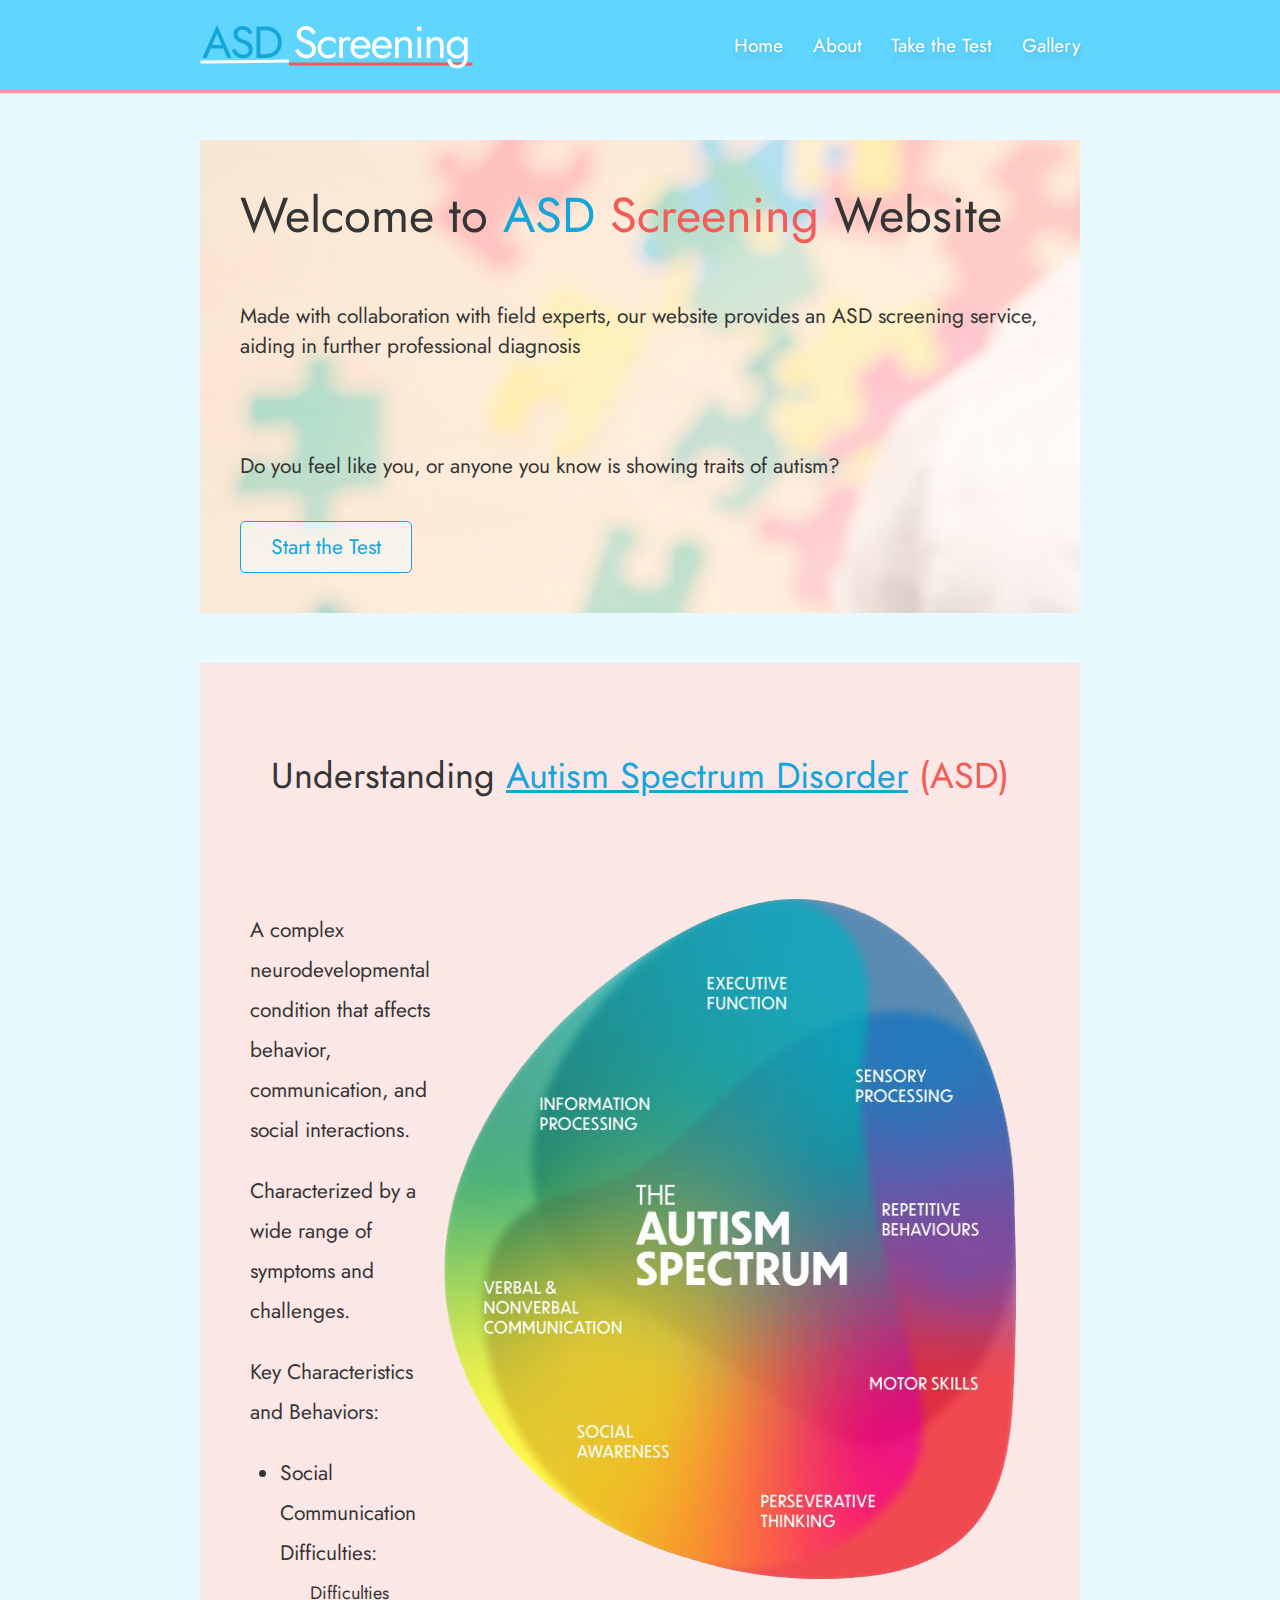
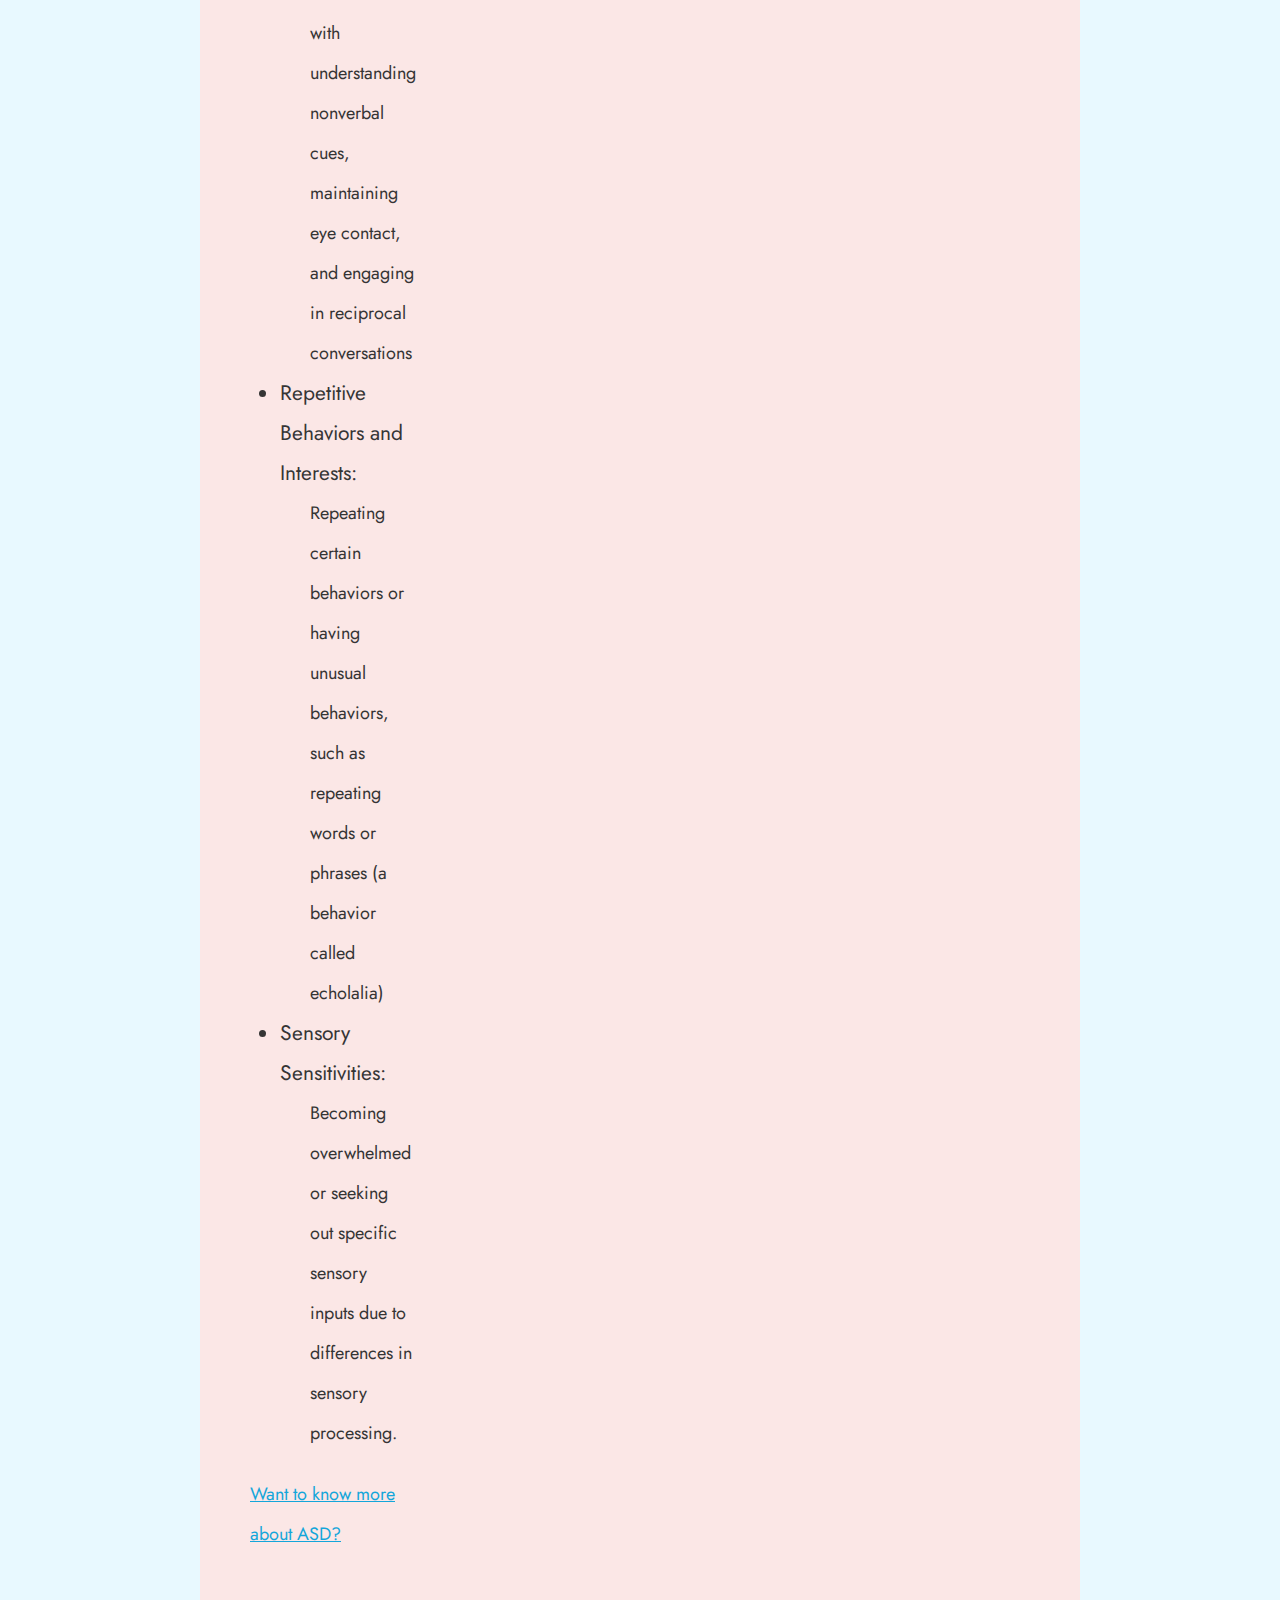
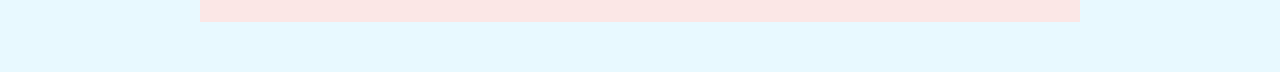
<file: static/html/index.htm>
<!DOCTYPE html>
<html lang="en">
  <head>
    <meta charset="UTF-8" />
    <meta name="viewport" content="width=device-width, initial-scale=1.0" />
    <title>ASD Screening</title>
    <link rel="stylesheet" href="../css/index_style.css" />
  </head>

  <body>
    <nav>
      <div class="logo">
        <section class="section_logo">
          <svg
            id="hover"
            xmlns="http://www.w3.org/2000/svg"
            width="273"
            height="65"
            viewBox="0 0 273 65"
            fill="none"
          >
            <path
              d="M271 55.5H272.5V52.5H271V55.5ZM89 55.5H271V52.5H89V55.5Z"
              fill="white"
            />
            <path
              d="M1.98276 50.5001L0.482859 50.5173L0.517339 53.5171L2.01724 53.4999L1.98276 50.5001ZM2.01724 53.4999L89.0172 52.4999L88.9828 49.5001L1.98276 50.5001L2.01724 53.4999Z"
              fill="#14A6DA"
            />
            <path
              d="M8.76364 38.55L10.1136 34.95H24.0636L25.4136 38.55H8.76364ZM16.9986 23.61L11.6886 36.12L11.3286 36.93L6.64864 48H2.37364L16.9986 14.925L31.6236 48H27.3486L22.7586 37.2L22.3986 36.3L16.9986 23.61ZM34.8257 38.46C35.5457 39.72 36.2957 40.83 37.0757 41.79C37.8857 42.75 38.7857 43.5 39.7757 44.04C40.7657 44.58 41.8907 44.85 43.1507 44.85C44.8307 44.85 46.1807 44.385 47.2007 43.455C48.2207 42.525 48.7307 41.34 48.7307 39.9C48.7307 38.49 48.4007 37.365 47.7407 36.525C47.0807 35.685 46.2107 35.01 45.1307 34.5C44.0807 33.96 42.9557 33.48 41.7557 33.06C40.9757 32.79 40.1057 32.445 39.1457 32.025C38.1857 31.575 37.2707 31.02 36.4007 30.36C35.5307 29.67 34.8107 28.83 34.2407 27.84C33.7007 26.85 33.4307 25.635 33.4307 24.195C33.4307 22.635 33.8207 21.24 34.6007 20.01C35.3807 18.78 36.4607 17.82 37.8407 17.13C39.2207 16.41 40.7957 16.05 42.5657 16.05C44.2757 16.05 45.7607 16.38 47.0207 17.04C48.3107 17.67 49.4057 18.495 50.3057 19.515C51.2057 20.505 51.9107 21.555 52.4207 22.665L49.1357 24.555C48.7457 23.775 48.2507 23.01 47.6507 22.26C47.0507 21.51 46.3157 20.895 45.4457 20.415C44.6057 19.935 43.5707 19.695 42.3407 19.695C40.6307 19.695 39.3857 20.115 38.6057 20.955C37.8257 21.765 37.4357 22.68 37.4357 23.7C37.4357 24.57 37.6607 25.38 38.1107 26.13C38.5607 26.85 39.3107 27.54 40.3607 28.2C41.4407 28.83 42.8957 29.46 44.7257 30.09C45.5657 30.39 46.4507 30.78 47.3807 31.26C48.3107 31.74 49.1657 32.355 49.9457 33.105C50.7557 33.825 51.4157 34.71 51.9257 35.76C52.4357 36.78 52.6907 38.01 52.6907 39.45C52.6907 40.83 52.4207 42.075 51.8807 43.185C51.3707 44.295 50.6507 45.24 49.7207 46.02C48.8207 46.8 47.7857 47.4 46.6157 47.82C45.4757 48.24 44.2757 48.45 43.0157 48.45C41.3057 48.45 39.7157 48.09 38.2457 47.37C36.8057 46.62 35.5307 45.645 34.4207 44.445C33.3407 43.215 32.4557 41.91 31.7657 40.53L34.8257 38.46ZM56.509 16.5H60.334V48H56.509V16.5ZM65.959 48H58.624V44.175H65.959C67.729 44.175 69.349 43.905 70.819 43.365C72.289 42.795 73.549 42 74.599 40.98C75.649 39.93 76.459 38.67 77.029 37.2C77.599 35.73 77.884 34.08 77.884 32.25C77.884 30.42 77.599 28.77 77.029 27.3C76.459 25.83 75.649 24.585 74.599 23.565C73.549 22.515 72.289 21.72 70.819 21.18C69.349 20.61 67.729 20.325 65.959 20.325H58.624V16.5H65.959C69.019 16.5 71.734 17.16 74.104 18.48C76.474 19.8 78.334 21.645 79.684 24.015C81.034 26.355 81.709 29.1 81.709 32.25C81.709 35.4 81.034 38.16 79.684 40.53C78.334 42.87 76.474 44.7 74.104 46.02C71.734 47.34 69.019 48 65.959 48Z"
              fill="white"
            />
            <path
              d="M98.1561 38.46C98.8761 39.72 99.6261 40.83 100.406 41.79C101.216 42.75 102.116 43.5 103.106 44.04C104.096 44.58 105.221 44.85 106.481 44.85C108.161 44.85 109.511 44.385 110.531 43.455C111.551 42.525 112.061 41.34 112.061 39.9C112.061 38.49 111.731 37.365 111.071 36.525C110.411 35.685 109.541 35.01 108.461 34.5C107.411 33.96 106.286 33.48 105.086 33.06C104.306 32.79 103.436 32.445 102.476 32.025C101.516 31.575 100.601 31.02 99.7311 30.36C98.8611 29.67 98.1411 28.83 97.5711 27.84C97.0311 26.85 96.7611 25.635 96.7611 24.195C96.7611 22.635 97.1511 21.24 97.9311 20.01C98.7111 18.78 99.7911 17.82 101.171 17.13C102.551 16.41 104.126 16.05 105.896 16.05C107.606 16.05 109.091 16.38 110.351 17.04C111.641 17.67 112.736 18.495 113.636 19.515C114.536 20.505 115.241 21.555 115.751 22.665L112.466 24.555C112.076 23.775 111.581 23.01 110.981 22.26C110.381 21.51 109.646 20.895 108.776 20.415C107.936 19.935 106.901 19.695 105.671 19.695C103.961 19.695 102.716 20.115 101.936 20.955C101.156 21.765 100.766 22.68 100.766 23.7C100.766 24.57 100.991 25.38 101.441 26.13C101.891 26.85 102.641 27.54 103.691 28.2C104.771 28.83 106.226 29.46 108.056 30.09C108.896 30.39 109.781 30.78 110.711 31.26C111.641 31.74 112.496 32.355 113.276 33.105C114.086 33.825 114.746 34.71 115.256 35.76C115.766 36.78 116.021 38.01 116.021 39.45C116.021 40.83 115.751 42.075 115.211 43.185C114.701 44.295 113.981 45.24 113.051 46.02C112.151 46.8 111.116 47.4 109.946 47.82C108.806 48.24 107.606 48.45 106.346 48.45C104.636 48.45 103.046 48.09 101.576 47.37C100.136 46.62 98.8611 45.645 97.7511 44.445C96.6711 43.215 95.7861 41.91 95.0961 40.53L98.1561 38.46ZM121.234 37.65C121.234 39.09 121.534 40.365 122.134 41.475C122.764 42.585 123.604 43.47 124.654 44.13C125.734 44.76 126.949 45.075 128.299 45.075C129.409 45.075 130.444 44.91 131.404 44.58C132.394 44.22 133.249 43.755 133.969 43.185C134.689 42.585 135.199 41.955 135.499 41.295V45.795C134.779 46.635 133.744 47.295 132.394 47.775C131.074 48.225 129.709 48.45 128.299 48.45C126.289 48.45 124.474 47.985 122.854 47.055C121.234 46.125 119.944 44.85 118.984 43.23C118.054 41.58 117.589 39.72 117.589 37.65C117.589 35.55 118.054 33.69 118.984 32.07C119.944 30.45 121.234 29.175 122.854 28.245C124.474 27.315 126.289 26.85 128.299 26.85C129.709 26.85 131.074 27.09 132.394 27.57C133.744 28.02 134.779 28.665 135.499 29.505V34.005C135.199 33.315 134.689 32.685 133.969 32.115C133.249 31.545 132.394 31.095 131.404 30.765C130.444 30.405 129.409 30.225 128.299 30.225C126.949 30.225 125.734 30.54 124.654 31.17C123.604 31.8 122.764 32.685 122.134 33.825C121.534 34.935 121.234 36.21 121.234 37.65ZM142.904 27.3V48H139.304V27.3H142.904ZM149.159 31.26C148.679 30.9 148.244 30.645 147.854 30.495C147.464 30.315 146.969 30.225 146.369 30.225C145.469 30.225 144.764 30.45 144.254 30.9C143.744 31.35 143.384 31.965 143.174 32.745C142.994 33.525 142.904 34.41 142.904 35.4H141.284C141.284 33.75 141.569 32.295 142.139 31.035C142.739 29.745 143.504 28.725 144.434 27.975C145.364 27.225 146.309 26.85 147.269 26.85C148.019 26.85 148.709 26.955 149.339 27.165C149.999 27.345 150.599 27.72 151.139 28.29L149.159 31.26ZM160.279 48.45C158.359 48.45 156.649 48 155.149 47.1C153.679 46.17 152.524 44.895 151.684 43.275C150.874 41.655 150.469 39.78 150.469 37.65C150.469 35.49 150.889 33.6 151.729 31.98C152.599 30.36 153.799 29.1 155.329 28.2C156.889 27.3 158.689 26.85 160.729 26.85C162.769 26.85 164.509 27.285 165.949 28.155C167.419 28.995 168.544 30.21 169.324 31.8C170.104 33.39 170.494 35.28 170.494 37.47C170.494 37.68 170.479 37.905 170.449 38.145C170.449 38.355 170.449 38.49 170.449 38.55H152.764V35.49H167.614L166.174 37.56C166.264 37.41 166.354 37.185 166.444 36.885C166.534 36.555 166.579 36.285 166.579 36.075C166.579 34.845 166.324 33.78 165.814 32.88C165.334 31.98 164.659 31.275 163.789 30.765C162.919 30.255 161.899 30 160.729 30C159.349 30 158.164 30.3 157.174 30.9C156.214 31.47 155.464 32.31 154.924 33.42C154.414 34.5 154.144 35.835 154.114 37.425C154.114 39.045 154.369 40.425 154.879 41.565C155.389 42.705 156.139 43.575 157.129 44.175C158.119 44.775 159.319 45.075 160.729 45.075C162.139 45.075 163.384 44.775 164.464 44.175C165.544 43.545 166.459 42.6 167.209 41.34L170.134 43.185C169.054 44.925 167.689 46.245 166.039 47.145C164.419 48.015 162.499 48.45 160.279 48.45ZM181.639 48.45C179.719 48.45 178.009 48 176.509 47.1C175.039 46.17 173.884 44.895 173.044 43.275C172.234 41.655 171.829 39.78 171.829 37.65C171.829 35.49 172.249 33.6 173.089 31.98C173.959 30.36 175.159 29.1 176.689 28.2C178.249 27.3 180.049 26.85 182.089 26.85C184.129 26.85 185.869 27.285 187.309 28.155C188.779 28.995 189.904 30.21 190.684 31.8C191.464 33.39 191.854 35.28 191.854 37.47C191.854 37.68 191.839 37.905 191.809 38.145C191.809 38.355 191.809 38.49 191.809 38.55H174.124V35.49H188.974L187.534 37.56C187.624 37.41 187.714 37.185 187.804 36.885C187.894 36.555 187.939 36.285 187.939 36.075C187.939 34.845 187.684 33.78 187.174 32.88C186.694 31.98 186.019 31.275 185.149 30.765C184.279 30.255 183.259 30 182.089 30C180.709 30 179.524 30.3 178.534 30.9C177.574 31.47 176.824 32.31 176.284 33.42C175.774 34.5 175.504 35.835 175.474 37.425C175.474 39.045 175.729 40.425 176.239 41.565C176.749 42.705 177.499 43.575 178.489 44.175C179.479 44.775 180.679 45.075 182.089 45.075C183.499 45.075 184.744 44.775 185.824 44.175C186.904 43.545 187.819 42.6 188.569 41.34L191.494 43.185C190.414 44.925 189.049 46.245 187.399 47.145C185.779 48.015 183.859 48.45 181.639 48.45ZM208.263 35.4C208.263 33.69 207.888 32.4 207.138 31.53C206.388 30.66 205.293 30.225 203.853 30.225C202.803 30.225 201.873 30.45 201.063 30.9C200.283 31.32 199.668 31.92 199.218 32.7C198.798 33.48 198.588 34.38 198.588 35.4V48H194.988V27.3H198.588V30.54C199.278 29.28 200.133 28.35 201.153 27.75C202.203 27.15 203.403 26.85 204.753 26.85C206.943 26.85 208.668 27.585 209.928 29.055C211.218 30.495 211.863 32.46 211.863 34.95V48H208.263V35.4ZM216.83 18.75C216.83 18.06 217.07 17.475 217.55 16.995C218.06 16.515 218.645 16.275 219.305 16.275C219.995 16.275 220.58 16.515 221.06 16.995C221.54 17.475 221.78 18.06 221.78 18.75C221.78 19.41 221.54 19.995 221.06 20.505C220.58 20.985 219.995 21.225 219.305 21.225C218.645 21.225 218.06 20.985 217.55 20.505C217.07 19.995 216.83 19.41 216.83 18.75ZM217.505 27.3H221.105V48H217.505V27.3ZM239.995 35.4C239.995 33.69 239.62 32.4 238.87 31.53C238.12 30.66 237.025 30.225 235.585 30.225C234.535 30.225 233.605 30.45 232.795 30.9C232.015 31.32 231.4 31.92 230.95 32.7C230.53 33.48 230.32 34.38 230.32 35.4V48H226.72V27.3H230.32V30.54C231.01 29.28 231.865 28.35 232.885 27.75C233.935 27.15 235.135 26.85 236.485 26.85C238.675 26.85 240.4 27.585 241.66 29.055C242.95 30.495 243.595 32.46 243.595 34.95V48H239.995V35.4ZM247.167 49.35H250.812C250.812 50.34 251.082 51.255 251.622 52.095C252.162 52.965 252.927 53.655 253.917 54.165C254.907 54.705 256.077 54.975 257.427 54.975C258.477 54.975 259.512 54.72 260.532 54.21C261.552 53.7 262.392 52.89 263.052 51.78C263.742 50.7 264.087 49.29 264.087 47.55V27.3H267.687V47.55C267.687 49.92 267.192 51.9 266.202 53.49C265.212 55.11 263.937 56.325 262.377 57.135C260.817 57.945 259.167 58.35 257.427 58.35C255.417 58.35 253.632 57.975 252.072 57.225C250.542 56.475 249.342 55.41 248.472 54.03C247.602 52.68 247.167 51.12 247.167 49.35ZM246.762 37.65C246.762 35.4 247.227 33.48 248.157 31.89C249.087 30.27 250.332 29.025 251.892 28.155C253.452 27.285 255.162 26.85 257.022 26.85C258.762 26.85 260.277 27.285 261.567 28.155C262.857 29.025 263.862 30.27 264.582 31.89C265.332 33.48 265.707 35.4 265.707 37.65C265.707 39.87 265.332 41.79 264.582 43.41C263.862 45.03 262.857 46.275 261.567 47.145C260.277 48.015 258.762 48.45 257.022 48.45C255.162 48.45 253.452 48.015 251.892 47.145C250.332 46.275 249.087 45.03 248.157 43.41C247.227 41.79 246.762 39.87 246.762 37.65ZM250.407 37.65C250.407 39.24 250.722 40.59 251.352 41.7C252.012 42.81 252.882 43.65 253.962 44.22C255.042 44.79 256.212 45.075 257.472 45.075C258.522 45.075 259.557 44.79 260.577 44.22C261.597 43.65 262.437 42.81 263.097 41.7C263.757 40.59 264.087 39.24 264.087 37.65C264.087 36.45 263.892 35.4 263.502 34.5C263.112 33.57 262.587 32.79 261.927 32.16C261.297 31.53 260.592 31.05 259.812 30.72C259.032 30.39 258.252 30.225 257.472 30.225C256.212 30.225 255.042 30.51 253.962 31.08C252.882 31.65 252.012 32.49 251.352 33.6C250.722 34.71 250.407 36.06 250.407 37.65Z"
              fill="#F35A56"
            />
          </svg>
          <svg
            id="idle"
            width="273"
            height="65"
            viewBox="0 0 273 65"
            fill="none"
            xmlns="http://www.w3.org/2000/svg"
          >
            <path
              d="M271 55.5H272.5V52.5H271V55.5ZM89 55.5H271V52.5H89V55.5Z"
              fill="#F35A56"
            />
            <path
              d="M1.98276 50.5001L0.482859 50.5173L0.517339 53.5171L2.01724 53.4999L1.98276 50.5001ZM2.01724 53.4999L89.0172 52.4999L88.9828 49.5001L1.98276 50.5001L2.01724 53.4999Z"
              fill="white"
            />
            <path
              d="M8.76364 38.55L10.1136 34.95H24.0636L25.4136 38.55H8.76364ZM16.9986 23.61L11.6886 36.12L11.3286 36.93L6.64864 48H2.37364L16.9986 14.925L31.6236 48H27.3486L22.7586 37.2L22.3986 36.3L16.9986 23.61ZM34.8257 38.46C35.5457 39.72 36.2957 40.83 37.0757 41.79C37.8857 42.75 38.7857 43.5 39.7757 44.04C40.7657 44.58 41.8907 44.85 43.1507 44.85C44.8307 44.85 46.1807 44.385 47.2007 43.455C48.2207 42.525 48.7307 41.34 48.7307 39.9C48.7307 38.49 48.4007 37.365 47.7407 36.525C47.0807 35.685 46.2107 35.01 45.1307 34.5C44.0807 33.96 42.9557 33.48 41.7557 33.06C40.9757 32.79 40.1057 32.445 39.1457 32.025C38.1857 31.575 37.2707 31.02 36.4007 30.36C35.5307 29.67 34.8107 28.83 34.2407 27.84C33.7007 26.85 33.4307 25.635 33.4307 24.195C33.4307 22.635 33.8207 21.24 34.6007 20.01C35.3807 18.78 36.4607 17.82 37.8407 17.13C39.2207 16.41 40.7957 16.05 42.5657 16.05C44.2757 16.05 45.7607 16.38 47.0207 17.04C48.3107 17.67 49.4057 18.495 50.3057 19.515C51.2057 20.505 51.9107 21.555 52.4207 22.665L49.1357 24.555C48.7457 23.775 48.2507 23.01 47.6507 22.26C47.0507 21.51 46.3157 20.895 45.4457 20.415C44.6057 19.935 43.5707 19.695 42.3407 19.695C40.6307 19.695 39.3857 20.115 38.6057 20.955C37.8257 21.765 37.4357 22.68 37.4357 23.7C37.4357 24.57 37.6607 25.38 38.1107 26.13C38.5607 26.85 39.3107 27.54 40.3607 28.2C41.4407 28.83 42.8957 29.46 44.7257 30.09C45.5657 30.39 46.4507 30.78 47.3807 31.26C48.3107 31.74 49.1657 32.355 49.9457 33.105C50.7557 33.825 51.4157 34.71 51.9257 35.76C52.4357 36.78 52.6907 38.01 52.6907 39.45C52.6907 40.83 52.4207 42.075 51.8807 43.185C51.3707 44.295 50.6507 45.24 49.7207 46.02C48.8207 46.8 47.7857 47.4 46.6157 47.82C45.4757 48.24 44.2757 48.45 43.0157 48.45C41.3057 48.45 39.7157 48.09 38.2457 47.37C36.8057 46.62 35.5307 45.645 34.4207 44.445C33.3407 43.215 32.4557 41.91 31.7657 40.53L34.8257 38.46ZM56.509 16.5H60.334V48H56.509V16.5ZM65.959 48H58.624V44.175H65.959C67.729 44.175 69.349 43.905 70.819 43.365C72.289 42.795 73.549 42 74.599 40.98C75.649 39.93 76.459 38.67 77.029 37.2C77.599 35.73 77.884 34.08 77.884 32.25C77.884 30.42 77.599 28.77 77.029 27.3C76.459 25.83 75.649 24.585 74.599 23.565C73.549 22.515 72.289 21.72 70.819 21.18C69.349 20.61 67.729 20.325 65.959 20.325H58.624V16.5H65.959C69.019 16.5 71.734 17.16 74.104 18.48C76.474 19.8 78.334 21.645 79.684 24.015C81.034 26.355 81.709 29.1 81.709 32.25C81.709 35.4 81.034 38.16 79.684 40.53C78.334 42.87 76.474 44.7 74.104 46.02C71.734 47.34 69.019 48 65.959 48Z"
              fill="#14A6DA"
            />
            <path
              d="M98.1561 38.46C98.8761 39.72 99.6261 40.83 100.406 41.79C101.216 42.75 102.116 43.5 103.106 44.04C104.096 44.58 105.221 44.85 106.481 44.85C108.161 44.85 109.511 44.385 110.531 43.455C111.551 42.525 112.061 41.34 112.061 39.9C112.061 38.49 111.731 37.365 111.071 36.525C110.411 35.685 109.541 35.01 108.461 34.5C107.411 33.96 106.286 33.48 105.086 33.06C104.306 32.79 103.436 32.445 102.476 32.025C101.516 31.575 100.601 31.02 99.7311 30.36C98.8611 29.67 98.1411 28.83 97.5711 27.84C97.0311 26.85 96.7611 25.635 96.7611 24.195C96.7611 22.635 97.1511 21.24 97.9311 20.01C98.7111 18.78 99.7911 17.82 101.171 17.13C102.551 16.41 104.126 16.05 105.896 16.05C107.606 16.05 109.091 16.38 110.351 17.04C111.641 17.67 112.736 18.495 113.636 19.515C114.536 20.505 115.241 21.555 115.751 22.665L112.466 24.555C112.076 23.775 111.581 23.01 110.981 22.26C110.381 21.51 109.646 20.895 108.776 20.415C107.936 19.935 106.901 19.695 105.671 19.695C103.961 19.695 102.716 20.115 101.936 20.955C101.156 21.765 100.766 22.68 100.766 23.7C100.766 24.57 100.991 25.38 101.441 26.13C101.891 26.85 102.641 27.54 103.691 28.2C104.771 28.83 106.226 29.46 108.056 30.09C108.896 30.39 109.781 30.78 110.711 31.26C111.641 31.74 112.496 32.355 113.276 33.105C114.086 33.825 114.746 34.71 115.256 35.76C115.766 36.78 116.021 38.01 116.021 39.45C116.021 40.83 115.751 42.075 115.211 43.185C114.701 44.295 113.981 45.24 113.051 46.02C112.151 46.8 111.116 47.4 109.946 47.82C108.806 48.24 107.606 48.45 106.346 48.45C104.636 48.45 103.046 48.09 101.576 47.37C100.136 46.62 98.8611 45.645 97.7511 44.445C96.6711 43.215 95.7861 41.91 95.0961 40.53L98.1561 38.46ZM121.234 37.65C121.234 39.09 121.534 40.365 122.134 41.475C122.764 42.585 123.604 43.47 124.654 44.13C125.734 44.76 126.949 45.075 128.299 45.075C129.409 45.075 130.444 44.91 131.404 44.58C132.394 44.22 133.249 43.755 133.969 43.185C134.689 42.585 135.199 41.955 135.499 41.295V45.795C134.779 46.635 133.744 47.295 132.394 47.775C131.074 48.225 129.709 48.45 128.299 48.45C126.289 48.45 124.474 47.985 122.854 47.055C121.234 46.125 119.944 44.85 118.984 43.23C118.054 41.58 117.589 39.72 117.589 37.65C117.589 35.55 118.054 33.69 118.984 32.07C119.944 30.45 121.234 29.175 122.854 28.245C124.474 27.315 126.289 26.85 128.299 26.85C129.709 26.85 131.074 27.09 132.394 27.57C133.744 28.02 134.779 28.665 135.499 29.505V34.005C135.199 33.315 134.689 32.685 133.969 32.115C133.249 31.545 132.394 31.095 131.404 30.765C130.444 30.405 129.409 30.225 128.299 30.225C126.949 30.225 125.734 30.54 124.654 31.17C123.604 31.8 122.764 32.685 122.134 33.825C121.534 34.935 121.234 36.21 121.234 37.65ZM142.904 27.3V48H139.304V27.3H142.904ZM149.159 31.26C148.679 30.9 148.244 30.645 147.854 30.495C147.464 30.315 146.969 30.225 146.369 30.225C145.469 30.225 144.764 30.45 144.254 30.9C143.744 31.35 143.384 31.965 143.174 32.745C142.994 33.525 142.904 34.41 142.904 35.4H141.284C141.284 33.75 141.569 32.295 142.139 31.035C142.739 29.745 143.504 28.725 144.434 27.975C145.364 27.225 146.309 26.85 147.269 26.85C148.019 26.85 148.709 26.955 149.339 27.165C149.999 27.345 150.599 27.72 151.139 28.29L149.159 31.26ZM160.279 48.45C158.359 48.45 156.649 48 155.149 47.1C153.679 46.17 152.524 44.895 151.684 43.275C150.874 41.655 150.469 39.78 150.469 37.65C150.469 35.49 150.889 33.6 151.729 31.98C152.599 30.36 153.799 29.1 155.329 28.2C156.889 27.3 158.689 26.85 160.729 26.85C162.769 26.85 164.509 27.285 165.949 28.155C167.419 28.995 168.544 30.21 169.324 31.8C170.104 33.39 170.494 35.28 170.494 37.47C170.494 37.68 170.479 37.905 170.449 38.145C170.449 38.355 170.449 38.49 170.449 38.55H152.764V35.49H167.614L166.174 37.56C166.264 37.41 166.354 37.185 166.444 36.885C166.534 36.555 166.579 36.285 166.579 36.075C166.579 34.845 166.324 33.78 165.814 32.88C165.334 31.98 164.659 31.275 163.789 30.765C162.919 30.255 161.899 30 160.729 30C159.349 30 158.164 30.3 157.174 30.9C156.214 31.47 155.464 32.31 154.924 33.42C154.414 34.5 154.144 35.835 154.114 37.425C154.114 39.045 154.369 40.425 154.879 41.565C155.389 42.705 156.139 43.575 157.129 44.175C158.119 44.775 159.319 45.075 160.729 45.075C162.139 45.075 163.384 44.775 164.464 44.175C165.544 43.545 166.459 42.6 167.209 41.34L170.134 43.185C169.054 44.925 167.689 46.245 166.039 47.145C164.419 48.015 162.499 48.45 160.279 48.45ZM181.639 48.45C179.719 48.45 178.009 48 176.509 47.1C175.039 46.17 173.884 44.895 173.044 43.275C172.234 41.655 171.829 39.78 171.829 37.65C171.829 35.49 172.249 33.6 173.089 31.98C173.959 30.36 175.159 29.1 176.689 28.2C178.249 27.3 180.049 26.85 182.089 26.85C184.129 26.85 185.869 27.285 187.309 28.155C188.779 28.995 189.904 30.21 190.684 31.8C191.464 33.39 191.854 35.28 191.854 37.47C191.854 37.68 191.839 37.905 191.809 38.145C191.809 38.355 191.809 38.49 191.809 38.55H174.124V35.49H188.974L187.534 37.56C187.624 37.41 187.714 37.185 187.804 36.885C187.894 36.555 187.939 36.285 187.939 36.075C187.939 34.845 187.684 33.78 187.174 32.88C186.694 31.98 186.019 31.275 185.149 30.765C184.279 30.255 183.259 30 182.089 30C180.709 30 179.524 30.3 178.534 30.9C177.574 31.47 176.824 32.31 176.284 33.42C175.774 34.5 175.504 35.835 175.474 37.425C175.474 39.045 175.729 40.425 176.239 41.565C176.749 42.705 177.499 43.575 178.489 44.175C179.479 44.775 180.679 45.075 182.089 45.075C183.499 45.075 184.744 44.775 185.824 44.175C186.904 43.545 187.819 42.6 188.569 41.34L191.494 43.185C190.414 44.925 189.049 46.245 187.399 47.145C185.779 48.015 183.859 48.45 181.639 48.45ZM208.263 35.4C208.263 33.69 207.888 32.4 207.138 31.53C206.388 30.66 205.293 30.225 203.853 30.225C202.803 30.225 201.873 30.45 201.063 30.9C200.283 31.32 199.668 31.92 199.218 32.7C198.798 33.48 198.588 34.38 198.588 35.4V48H194.988V27.3H198.588V30.54C199.278 29.28 200.133 28.35 201.153 27.75C202.203 27.15 203.403 26.85 204.753 26.85C206.943 26.85 208.668 27.585 209.928 29.055C211.218 30.495 211.863 32.46 211.863 34.95V48H208.263V35.4ZM216.83 18.75C216.83 18.06 217.07 17.475 217.55 16.995C218.06 16.515 218.645 16.275 219.305 16.275C219.995 16.275 220.58 16.515 221.06 16.995C221.54 17.475 221.78 18.06 221.78 18.75C221.78 19.41 221.54 19.995 221.06 20.505C220.58 20.985 219.995 21.225 219.305 21.225C218.645 21.225 218.06 20.985 217.55 20.505C217.07 19.995 216.83 19.41 216.83 18.75ZM217.505 27.3H221.105V48H217.505V27.3ZM239.995 35.4C239.995 33.69 239.62 32.4 238.87 31.53C238.12 30.66 237.025 30.225 235.585 30.225C234.535 30.225 233.605 30.45 232.795 30.9C232.015 31.32 231.4 31.92 230.95 32.7C230.53 33.48 230.32 34.38 230.32 35.4V48H226.72V27.3H230.32V30.54C231.01 29.28 231.865 28.35 232.885 27.75C233.935 27.15 235.135 26.85 236.485 26.85C238.675 26.85 240.4 27.585 241.66 29.055C242.95 30.495 243.595 32.46 243.595 34.95V48H239.995V35.4ZM247.167 49.35H250.812C250.812 50.34 251.082 51.255 251.622 52.095C252.162 52.965 252.927 53.655 253.917 54.165C254.907 54.705 256.077 54.975 257.427 54.975C258.477 54.975 259.512 54.72 260.532 54.21C261.552 53.7 262.392 52.89 263.052 51.78C263.742 50.7 264.087 49.29 264.087 47.55V27.3H267.687V47.55C267.687 49.92 267.192 51.9 266.202 53.49C265.212 55.11 263.937 56.325 262.377 57.135C260.817 57.945 259.167 58.35 257.427 58.35C255.417 58.35 253.632 57.975 252.072 57.225C250.542 56.475 249.342 55.41 248.472 54.03C247.602 52.68 247.167 51.12 247.167 49.35ZM246.762 37.65C246.762 35.4 247.227 33.48 248.157 31.89C249.087 30.27 250.332 29.025 251.892 28.155C253.452 27.285 255.162 26.85 257.022 26.85C258.762 26.85 260.277 27.285 261.567 28.155C262.857 29.025 263.862 30.27 264.582 31.89C265.332 33.48 265.707 35.4 265.707 37.65C265.707 39.87 265.332 41.79 264.582 43.41C263.862 45.03 262.857 46.275 261.567 47.145C260.277 48.015 258.762 48.45 257.022 48.45C255.162 48.45 253.452 48.015 251.892 47.145C250.332 46.275 249.087 45.03 248.157 43.41C247.227 41.79 246.762 39.87 246.762 37.65ZM250.407 37.65C250.407 39.24 250.722 40.59 251.352 41.7C252.012 42.81 252.882 43.65 253.962 44.22C255.042 44.79 256.212 45.075 257.472 45.075C258.522 45.075 259.557 44.79 260.577 44.22C261.597 43.65 262.437 42.81 263.097 41.7C263.757 40.59 264.087 39.24 264.087 37.65C264.087 36.45 263.892 35.4 263.502 34.5C263.112 33.57 262.587 32.79 261.927 32.16C261.297 31.53 260.592 31.05 259.812 30.72C259.032 30.39 258.252 30.225 257.472 30.225C256.212 30.225 255.042 30.51 253.962 31.08C252.882 31.65 252.012 32.49 251.352 33.6C250.722 34.71 250.407 36.06 250.407 37.65Z"
              fill="white"
            />
          </svg>
        </section>
      </div>
      <div class="navItems">
        <a href="home.htm" class="navItem">Home</a>
        <a href="about.htm" class="navItem">About</a>
        <a href="qchat.htm" class="navItem">Take the Test</a>
        <a href="#gallery" class="navItem">Gallery</a>
      </div>
    </nav>
    <div class="content">
      <div class="welcome-wrap">
        <div class="welcome">
          Welcome to <span class="what1">ASD</span>
          <span class="what2">Screening</span> Website
          <p class="welcomep">
            <br />Made with collaboration with field experts, our website
            provides an ASD screening service,<br />
            aiding in further professional diagnosis <br /><br /><br /><br />
            Do you feel like you, or anyone you know is showing traits of
            autism?
          </p>
          <a href="qchat.htm"><button class="btn">Start the Test</button></a>
        </div>
      </div>
    </div>

    <div class="content overview">
      <p class="topic">
        Understanding <span class="what1">Autism Spectrum Disorder</span
        ><span class="what2"> (ASD)</span>
      </p>
      <br />
      <div class="ov">
        <section>
          <p>
            A complex neurodevelopmental condition that affects behavior,
            communication, and social interactions.
          </p>
          <p>Characterized by a wide range of symptoms and challenges.</p>
          <p>
            Key Characteristics and Behaviors:
            <li>
              Social Communication Difficulties: <br />
              <section>
                Difficulties with understanding nonverbal cues, maintaining eye
                contact, and engaging in reciprocal conversations
              </section>
            </li>
            <li>
              Repetitive Behaviors and Interests: <br />
              <section>
                Repeating certain behaviors or having unusual behaviors, such as
                repeating words or phrases (a behavior called echolalia)
              </section>
            </li>
            <li>
              Sensory Sensitivities: <br />
              <section>
                Becoming overwhelmed or seeking out specific sensory inputs due
                to differences in sensory processing.
              </section>
            </li>
          </p>
          <a
            href="https://www.nimh.nih.gov/health/topics/autism-spectrum-disorders-asd"
          >
            <p>Want to know more about ASD?</p></a
          >
        </section>
        <img src="../../Assets/asd.png" width="600px" height="700px" alt="" />
      </div>
    </div>
  </body>
</html>
</file>
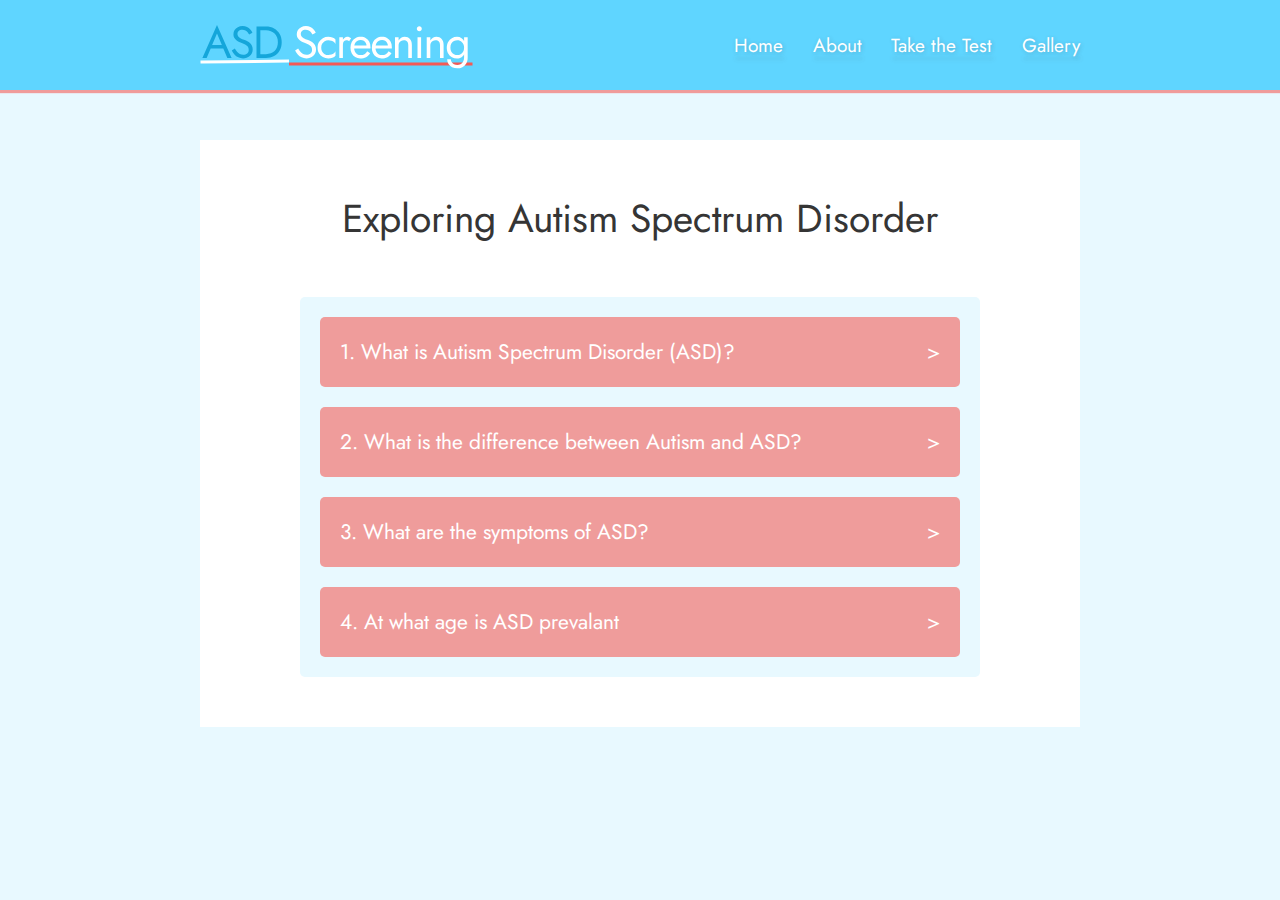
<file: static/html/about.htm>
<!DOCTYPE html>
<html lang="en">
  <head>
    <meta charset="UTF-8" />
    <meta name="viewport" content="width=device-width, initial-scale=1.0" />
    <title>About</title>
    <link rel="stylesheet" href="../css/about_style.css" />
  </head>
  <body>
    <nav>
      <div class="logo">
        <a class="section_logo" href="index.htm">
          <svg
            id="hover"
            xmlns="http://www.w3.org/2000/svg"
            width="273"
            height="65"
            viewBox="0 0 273 65"
            fill="none"
          >
            <path
              d="M271 55.5H272.5V52.5H271V55.5ZM89 55.5H271V52.5H89V55.5Z"
              fill="white"
            />
            <path
              d="M1.98276 50.5001L0.482859 50.5173L0.517339 53.5171L2.01724 53.4999L1.98276 50.5001ZM2.01724 53.4999L89.0172 52.4999L88.9828 49.5001L1.98276 50.5001L2.01724 53.4999Z"
              fill="#14A6DA"
            />
            <path
              d="M8.76364 38.55L10.1136 34.95H24.0636L25.4136 38.55H8.76364ZM16.9986 23.61L11.6886 36.12L11.3286 36.93L6.64864 48H2.37364L16.9986 14.925L31.6236 48H27.3486L22.7586 37.2L22.3986 36.3L16.9986 23.61ZM34.8257 38.46C35.5457 39.72 36.2957 40.83 37.0757 41.79C37.8857 42.75 38.7857 43.5 39.7757 44.04C40.7657 44.58 41.8907 44.85 43.1507 44.85C44.8307 44.85 46.1807 44.385 47.2007 43.455C48.2207 42.525 48.7307 41.34 48.7307 39.9C48.7307 38.49 48.4007 37.365 47.7407 36.525C47.0807 35.685 46.2107 35.01 45.1307 34.5C44.0807 33.96 42.9557 33.48 41.7557 33.06C40.9757 32.79 40.1057 32.445 39.1457 32.025C38.1857 31.575 37.2707 31.02 36.4007 30.36C35.5307 29.67 34.8107 28.83 34.2407 27.84C33.7007 26.85 33.4307 25.635 33.4307 24.195C33.4307 22.635 33.8207 21.24 34.6007 20.01C35.3807 18.78 36.4607 17.82 37.8407 17.13C39.2207 16.41 40.7957 16.05 42.5657 16.05C44.2757 16.05 45.7607 16.38 47.0207 17.04C48.3107 17.67 49.4057 18.495 50.3057 19.515C51.2057 20.505 51.9107 21.555 52.4207 22.665L49.1357 24.555C48.7457 23.775 48.2507 23.01 47.6507 22.26C47.0507 21.51 46.3157 20.895 45.4457 20.415C44.6057 19.935 43.5707 19.695 42.3407 19.695C40.6307 19.695 39.3857 20.115 38.6057 20.955C37.8257 21.765 37.4357 22.68 37.4357 23.7C37.4357 24.57 37.6607 25.38 38.1107 26.13C38.5607 26.85 39.3107 27.54 40.3607 28.2C41.4407 28.83 42.8957 29.46 44.7257 30.09C45.5657 30.39 46.4507 30.78 47.3807 31.26C48.3107 31.74 49.1657 32.355 49.9457 33.105C50.7557 33.825 51.4157 34.71 51.9257 35.76C52.4357 36.78 52.6907 38.01 52.6907 39.45C52.6907 40.83 52.4207 42.075 51.8807 43.185C51.3707 44.295 50.6507 45.24 49.7207 46.02C48.8207 46.8 47.7857 47.4 46.6157 47.82C45.4757 48.24 44.2757 48.45 43.0157 48.45C41.3057 48.45 39.7157 48.09 38.2457 47.37C36.8057 46.62 35.5307 45.645 34.4207 44.445C33.3407 43.215 32.4557 41.91 31.7657 40.53L34.8257 38.46ZM56.509 16.5H60.334V48H56.509V16.5ZM65.959 48H58.624V44.175H65.959C67.729 44.175 69.349 43.905 70.819 43.365C72.289 42.795 73.549 42 74.599 40.98C75.649 39.93 76.459 38.67 77.029 37.2C77.599 35.73 77.884 34.08 77.884 32.25C77.884 30.42 77.599 28.77 77.029 27.3C76.459 25.83 75.649 24.585 74.599 23.565C73.549 22.515 72.289 21.72 70.819 21.18C69.349 20.61 67.729 20.325 65.959 20.325H58.624V16.5H65.959C69.019 16.5 71.734 17.16 74.104 18.48C76.474 19.8 78.334 21.645 79.684 24.015C81.034 26.355 81.709 29.1 81.709 32.25C81.709 35.4 81.034 38.16 79.684 40.53C78.334 42.87 76.474 44.7 74.104 46.02C71.734 47.34 69.019 48 65.959 48Z"
              fill="white"
            />
            <path
              d="M98.1561 38.46C98.8761 39.72 99.6261 40.83 100.406 41.79C101.216 42.75 102.116 43.5 103.106 44.04C104.096 44.58 105.221 44.85 106.481 44.85C108.161 44.85 109.511 44.385 110.531 43.455C111.551 42.525 112.061 41.34 112.061 39.9C112.061 38.49 111.731 37.365 111.071 36.525C110.411 35.685 109.541 35.01 108.461 34.5C107.411 33.96 106.286 33.48 105.086 33.06C104.306 32.79 103.436 32.445 102.476 32.025C101.516 31.575 100.601 31.02 99.7311 30.36C98.8611 29.67 98.1411 28.83 97.5711 27.84C97.0311 26.85 96.7611 25.635 96.7611 24.195C96.7611 22.635 97.1511 21.24 97.9311 20.01C98.7111 18.78 99.7911 17.82 101.171 17.13C102.551 16.41 104.126 16.05 105.896 16.05C107.606 16.05 109.091 16.38 110.351 17.04C111.641 17.67 112.736 18.495 113.636 19.515C114.536 20.505 115.241 21.555 115.751 22.665L112.466 24.555C112.076 23.775 111.581 23.01 110.981 22.26C110.381 21.51 109.646 20.895 108.776 20.415C107.936 19.935 106.901 19.695 105.671 19.695C103.961 19.695 102.716 20.115 101.936 20.955C101.156 21.765 100.766 22.68 100.766 23.7C100.766 24.57 100.991 25.38 101.441 26.13C101.891 26.85 102.641 27.54 103.691 28.2C104.771 28.83 106.226 29.46 108.056 30.09C108.896 30.39 109.781 30.78 110.711 31.26C111.641 31.74 112.496 32.355 113.276 33.105C114.086 33.825 114.746 34.71 115.256 35.76C115.766 36.78 116.021 38.01 116.021 39.45C116.021 40.83 115.751 42.075 115.211 43.185C114.701 44.295 113.981 45.24 113.051 46.02C112.151 46.8 111.116 47.4 109.946 47.82C108.806 48.24 107.606 48.45 106.346 48.45C104.636 48.45 103.046 48.09 101.576 47.37C100.136 46.62 98.8611 45.645 97.7511 44.445C96.6711 43.215 95.7861 41.91 95.0961 40.53L98.1561 38.46ZM121.234 37.65C121.234 39.09 121.534 40.365 122.134 41.475C122.764 42.585 123.604 43.47 124.654 44.13C125.734 44.76 126.949 45.075 128.299 45.075C129.409 45.075 130.444 44.91 131.404 44.58C132.394 44.22 133.249 43.755 133.969 43.185C134.689 42.585 135.199 41.955 135.499 41.295V45.795C134.779 46.635 133.744 47.295 132.394 47.775C131.074 48.225 129.709 48.45 128.299 48.45C126.289 48.45 124.474 47.985 122.854 47.055C121.234 46.125 119.944 44.85 118.984 43.23C118.054 41.58 117.589 39.72 117.589 37.65C117.589 35.55 118.054 33.69 118.984 32.07C119.944 30.45 121.234 29.175 122.854 28.245C124.474 27.315 126.289 26.85 128.299 26.85C129.709 26.85 131.074 27.09 132.394 27.57C133.744 28.02 134.779 28.665 135.499 29.505V34.005C135.199 33.315 134.689 32.685 133.969 32.115C133.249 31.545 132.394 31.095 131.404 30.765C130.444 30.405 129.409 30.225 128.299 30.225C126.949 30.225 125.734 30.54 124.654 31.17C123.604 31.8 122.764 32.685 122.134 33.825C121.534 34.935 121.234 36.21 121.234 37.65ZM142.904 27.3V48H139.304V27.3H142.904ZM149.159 31.26C148.679 30.9 148.244 30.645 147.854 30.495C147.464 30.315 146.969 30.225 146.369 30.225C145.469 30.225 144.764 30.45 144.254 30.9C143.744 31.35 143.384 31.965 143.174 32.745C142.994 33.525 142.904 34.41 142.904 35.4H141.284C141.284 33.75 141.569 32.295 142.139 31.035C142.739 29.745 143.504 28.725 144.434 27.975C145.364 27.225 146.309 26.85 147.269 26.85C148.019 26.85 148.709 26.955 149.339 27.165C149.999 27.345 150.599 27.72 151.139 28.29L149.159 31.26ZM160.279 48.45C158.359 48.45 156.649 48 155.149 47.1C153.679 46.17 152.524 44.895 151.684 43.275C150.874 41.655 150.469 39.78 150.469 37.65C150.469 35.49 150.889 33.6 151.729 31.98C152.599 30.36 153.799 29.1 155.329 28.2C156.889 27.3 158.689 26.85 160.729 26.85C162.769 26.85 164.509 27.285 165.949 28.155C167.419 28.995 168.544 30.21 169.324 31.8C170.104 33.39 170.494 35.28 170.494 37.47C170.494 37.68 170.479 37.905 170.449 38.145C170.449 38.355 170.449 38.49 170.449 38.55H152.764V35.49H167.614L166.174 37.56C166.264 37.41 166.354 37.185 166.444 36.885C166.534 36.555 166.579 36.285 166.579 36.075C166.579 34.845 166.324 33.78 165.814 32.88C165.334 31.98 164.659 31.275 163.789 30.765C162.919 30.255 161.899 30 160.729 30C159.349 30 158.164 30.3 157.174 30.9C156.214 31.47 155.464 32.31 154.924 33.42C154.414 34.5 154.144 35.835 154.114 37.425C154.114 39.045 154.369 40.425 154.879 41.565C155.389 42.705 156.139 43.575 157.129 44.175C158.119 44.775 159.319 45.075 160.729 45.075C162.139 45.075 163.384 44.775 164.464 44.175C165.544 43.545 166.459 42.6 167.209 41.34L170.134 43.185C169.054 44.925 167.689 46.245 166.039 47.145C164.419 48.015 162.499 48.45 160.279 48.45ZM181.639 48.45C179.719 48.45 178.009 48 176.509 47.1C175.039 46.17 173.884 44.895 173.044 43.275C172.234 41.655 171.829 39.78 171.829 37.65C171.829 35.49 172.249 33.6 173.089 31.98C173.959 30.36 175.159 29.1 176.689 28.2C178.249 27.3 180.049 26.85 182.089 26.85C184.129 26.85 185.869 27.285 187.309 28.155C188.779 28.995 189.904 30.21 190.684 31.8C191.464 33.39 191.854 35.28 191.854 37.47C191.854 37.68 191.839 37.905 191.809 38.145C191.809 38.355 191.809 38.49 191.809 38.55H174.124V35.49H188.974L187.534 37.56C187.624 37.41 187.714 37.185 187.804 36.885C187.894 36.555 187.939 36.285 187.939 36.075C187.939 34.845 187.684 33.78 187.174 32.88C186.694 31.98 186.019 31.275 185.149 30.765C184.279 30.255 183.259 30 182.089 30C180.709 30 179.524 30.3 178.534 30.9C177.574 31.47 176.824 32.31 176.284 33.42C175.774 34.5 175.504 35.835 175.474 37.425C175.474 39.045 175.729 40.425 176.239 41.565C176.749 42.705 177.499 43.575 178.489 44.175C179.479 44.775 180.679 45.075 182.089 45.075C183.499 45.075 184.744 44.775 185.824 44.175C186.904 43.545 187.819 42.6 188.569 41.34L191.494 43.185C190.414 44.925 189.049 46.245 187.399 47.145C185.779 48.015 183.859 48.45 181.639 48.45ZM208.263 35.4C208.263 33.69 207.888 32.4 207.138 31.53C206.388 30.66 205.293 30.225 203.853 30.225C202.803 30.225 201.873 30.45 201.063 30.9C200.283 31.32 199.668 31.92 199.218 32.7C198.798 33.48 198.588 34.38 198.588 35.4V48H194.988V27.3H198.588V30.54C199.278 29.28 200.133 28.35 201.153 27.75C202.203 27.15 203.403 26.85 204.753 26.85C206.943 26.85 208.668 27.585 209.928 29.055C211.218 30.495 211.863 32.46 211.863 34.95V48H208.263V35.4ZM216.83 18.75C216.83 18.06 217.07 17.475 217.55 16.995C218.06 16.515 218.645 16.275 219.305 16.275C219.995 16.275 220.58 16.515 221.06 16.995C221.54 17.475 221.78 18.06 221.78 18.75C221.78 19.41 221.54 19.995 221.06 20.505C220.58 20.985 219.995 21.225 219.305 21.225C218.645 21.225 218.06 20.985 217.55 20.505C217.07 19.995 216.83 19.41 216.83 18.75ZM217.505 27.3H221.105V48H217.505V27.3ZM239.995 35.4C239.995 33.69 239.62 32.4 238.87 31.53C238.12 30.66 237.025 30.225 235.585 30.225C234.535 30.225 233.605 30.45 232.795 30.9C232.015 31.32 231.4 31.92 230.95 32.7C230.53 33.48 230.32 34.38 230.32 35.4V48H226.72V27.3H230.32V30.54C231.01 29.28 231.865 28.35 232.885 27.75C233.935 27.15 235.135 26.85 236.485 26.85C238.675 26.85 240.4 27.585 241.66 29.055C242.95 30.495 243.595 32.46 243.595 34.95V48H239.995V35.4ZM247.167 49.35H250.812C250.812 50.34 251.082 51.255 251.622 52.095C252.162 52.965 252.927 53.655 253.917 54.165C254.907 54.705 256.077 54.975 257.427 54.975C258.477 54.975 259.512 54.72 260.532 54.21C261.552 53.7 262.392 52.89 263.052 51.78C263.742 50.7 264.087 49.29 264.087 47.55V27.3H267.687V47.55C267.687 49.92 267.192 51.9 266.202 53.49C265.212 55.11 263.937 56.325 262.377 57.135C260.817 57.945 259.167 58.35 257.427 58.35C255.417 58.35 253.632 57.975 252.072 57.225C250.542 56.475 249.342 55.41 248.472 54.03C247.602 52.68 247.167 51.12 247.167 49.35ZM246.762 37.65C246.762 35.4 247.227 33.48 248.157 31.89C249.087 30.27 250.332 29.025 251.892 28.155C253.452 27.285 255.162 26.85 257.022 26.85C258.762 26.85 260.277 27.285 261.567 28.155C262.857 29.025 263.862 30.27 264.582 31.89C265.332 33.48 265.707 35.4 265.707 37.65C265.707 39.87 265.332 41.79 264.582 43.41C263.862 45.03 262.857 46.275 261.567 47.145C260.277 48.015 258.762 48.45 257.022 48.45C255.162 48.45 253.452 48.015 251.892 47.145C250.332 46.275 249.087 45.03 248.157 43.41C247.227 41.79 246.762 39.87 246.762 37.65ZM250.407 37.65C250.407 39.24 250.722 40.59 251.352 41.7C252.012 42.81 252.882 43.65 253.962 44.22C255.042 44.79 256.212 45.075 257.472 45.075C258.522 45.075 259.557 44.79 260.577 44.22C261.597 43.65 262.437 42.81 263.097 41.7C263.757 40.59 264.087 39.24 264.087 37.65C264.087 36.45 263.892 35.4 263.502 34.5C263.112 33.57 262.587 32.79 261.927 32.16C261.297 31.53 260.592 31.05 259.812 30.72C259.032 30.39 258.252 30.225 257.472 30.225C256.212 30.225 255.042 30.51 253.962 31.08C252.882 31.65 252.012 32.49 251.352 33.6C250.722 34.71 250.407 36.06 250.407 37.65Z"
              fill="#F35A56"
            />
          </svg>
          <svg
            id="idle"
            width="273"
            height="65"
            viewBox="0 0 273 65"
            fill="none"
            xmlns="http://www.w3.org/2000/svg"
          >
            <path
              d="M271 55.5H272.5V52.5H271V55.5ZM89 55.5H271V52.5H89V55.5Z"
              fill="#F35A56"
            />
            <path
              d="M1.98276 50.5001L0.482859 50.5173L0.517339 53.5171L2.01724 53.4999L1.98276 50.5001ZM2.01724 53.4999L89.0172 52.4999L88.9828 49.5001L1.98276 50.5001L2.01724 53.4999Z"
              fill="white"
            />
            <path
              d="M8.76364 38.55L10.1136 34.95H24.0636L25.4136 38.55H8.76364ZM16.9986 23.61L11.6886 36.12L11.3286 36.93L6.64864 48H2.37364L16.9986 14.925L31.6236 48H27.3486L22.7586 37.2L22.3986 36.3L16.9986 23.61ZM34.8257 38.46C35.5457 39.72 36.2957 40.83 37.0757 41.79C37.8857 42.75 38.7857 43.5 39.7757 44.04C40.7657 44.58 41.8907 44.85 43.1507 44.85C44.8307 44.85 46.1807 44.385 47.2007 43.455C48.2207 42.525 48.7307 41.34 48.7307 39.9C48.7307 38.49 48.4007 37.365 47.7407 36.525C47.0807 35.685 46.2107 35.01 45.1307 34.5C44.0807 33.96 42.9557 33.48 41.7557 33.06C40.9757 32.79 40.1057 32.445 39.1457 32.025C38.1857 31.575 37.2707 31.02 36.4007 30.36C35.5307 29.67 34.8107 28.83 34.2407 27.84C33.7007 26.85 33.4307 25.635 33.4307 24.195C33.4307 22.635 33.8207 21.24 34.6007 20.01C35.3807 18.78 36.4607 17.82 37.8407 17.13C39.2207 16.41 40.7957 16.05 42.5657 16.05C44.2757 16.05 45.7607 16.38 47.0207 17.04C48.3107 17.67 49.4057 18.495 50.3057 19.515C51.2057 20.505 51.9107 21.555 52.4207 22.665L49.1357 24.555C48.7457 23.775 48.2507 23.01 47.6507 22.26C47.0507 21.51 46.3157 20.895 45.4457 20.415C44.6057 19.935 43.5707 19.695 42.3407 19.695C40.6307 19.695 39.3857 20.115 38.6057 20.955C37.8257 21.765 37.4357 22.68 37.4357 23.7C37.4357 24.57 37.6607 25.38 38.1107 26.13C38.5607 26.85 39.3107 27.54 40.3607 28.2C41.4407 28.83 42.8957 29.46 44.7257 30.09C45.5657 30.39 46.4507 30.78 47.3807 31.26C48.3107 31.74 49.1657 32.355 49.9457 33.105C50.7557 33.825 51.4157 34.71 51.9257 35.76C52.4357 36.78 52.6907 38.01 52.6907 39.45C52.6907 40.83 52.4207 42.075 51.8807 43.185C51.3707 44.295 50.6507 45.24 49.7207 46.02C48.8207 46.8 47.7857 47.4 46.6157 47.82C45.4757 48.24 44.2757 48.45 43.0157 48.45C41.3057 48.45 39.7157 48.09 38.2457 47.37C36.8057 46.62 35.5307 45.645 34.4207 44.445C33.3407 43.215 32.4557 41.91 31.7657 40.53L34.8257 38.46ZM56.509 16.5H60.334V48H56.509V16.5ZM65.959 48H58.624V44.175H65.959C67.729 44.175 69.349 43.905 70.819 43.365C72.289 42.795 73.549 42 74.599 40.98C75.649 39.93 76.459 38.67 77.029 37.2C77.599 35.73 77.884 34.08 77.884 32.25C77.884 30.42 77.599 28.77 77.029 27.3C76.459 25.83 75.649 24.585 74.599 23.565C73.549 22.515 72.289 21.72 70.819 21.18C69.349 20.61 67.729 20.325 65.959 20.325H58.624V16.5H65.959C69.019 16.5 71.734 17.16 74.104 18.48C76.474 19.8 78.334 21.645 79.684 24.015C81.034 26.355 81.709 29.1 81.709 32.25C81.709 35.4 81.034 38.16 79.684 40.53C78.334 42.87 76.474 44.7 74.104 46.02C71.734 47.34 69.019 48 65.959 48Z"
              fill="#14A6DA"
            />
            <path
              d="M98.1561 38.46C98.8761 39.72 99.6261 40.83 100.406 41.79C101.216 42.75 102.116 43.5 103.106 44.04C104.096 44.58 105.221 44.85 106.481 44.85C108.161 44.85 109.511 44.385 110.531 43.455C111.551 42.525 112.061 41.34 112.061 39.9C112.061 38.49 111.731 37.365 111.071 36.525C110.411 35.685 109.541 35.01 108.461 34.5C107.411 33.96 106.286 33.48 105.086 33.06C104.306 32.79 103.436 32.445 102.476 32.025C101.516 31.575 100.601 31.02 99.7311 30.36C98.8611 29.67 98.1411 28.83 97.5711 27.84C97.0311 26.85 96.7611 25.635 96.7611 24.195C96.7611 22.635 97.1511 21.24 97.9311 20.01C98.7111 18.78 99.7911 17.82 101.171 17.13C102.551 16.41 104.126 16.05 105.896 16.05C107.606 16.05 109.091 16.38 110.351 17.04C111.641 17.67 112.736 18.495 113.636 19.515C114.536 20.505 115.241 21.555 115.751 22.665L112.466 24.555C112.076 23.775 111.581 23.01 110.981 22.26C110.381 21.51 109.646 20.895 108.776 20.415C107.936 19.935 106.901 19.695 105.671 19.695C103.961 19.695 102.716 20.115 101.936 20.955C101.156 21.765 100.766 22.68 100.766 23.7C100.766 24.57 100.991 25.38 101.441 26.13C101.891 26.85 102.641 27.54 103.691 28.2C104.771 28.83 106.226 29.46 108.056 30.09C108.896 30.39 109.781 30.78 110.711 31.26C111.641 31.74 112.496 32.355 113.276 33.105C114.086 33.825 114.746 34.71 115.256 35.76C115.766 36.78 116.021 38.01 116.021 39.45C116.021 40.83 115.751 42.075 115.211 43.185C114.701 44.295 113.981 45.24 113.051 46.02C112.151 46.8 111.116 47.4 109.946 47.82C108.806 48.24 107.606 48.45 106.346 48.45C104.636 48.45 103.046 48.09 101.576 47.37C100.136 46.62 98.8611 45.645 97.7511 44.445C96.6711 43.215 95.7861 41.91 95.0961 40.53L98.1561 38.46ZM121.234 37.65C121.234 39.09 121.534 40.365 122.134 41.475C122.764 42.585 123.604 43.47 124.654 44.13C125.734 44.76 126.949 45.075 128.299 45.075C129.409 45.075 130.444 44.91 131.404 44.58C132.394 44.22 133.249 43.755 133.969 43.185C134.689 42.585 135.199 41.955 135.499 41.295V45.795C134.779 46.635 133.744 47.295 132.394 47.775C131.074 48.225 129.709 48.45 128.299 48.45C126.289 48.45 124.474 47.985 122.854 47.055C121.234 46.125 119.944 44.85 118.984 43.23C118.054 41.58 117.589 39.72 117.589 37.65C117.589 35.55 118.054 33.69 118.984 32.07C119.944 30.45 121.234 29.175 122.854 28.245C124.474 27.315 126.289 26.85 128.299 26.85C129.709 26.85 131.074 27.09 132.394 27.57C133.744 28.02 134.779 28.665 135.499 29.505V34.005C135.199 33.315 134.689 32.685 133.969 32.115C133.249 31.545 132.394 31.095 131.404 30.765C130.444 30.405 129.409 30.225 128.299 30.225C126.949 30.225 125.734 30.54 124.654 31.17C123.604 31.8 122.764 32.685 122.134 33.825C121.534 34.935 121.234 36.21 121.234 37.65ZM142.904 27.3V48H139.304V27.3H142.904ZM149.159 31.26C148.679 30.9 148.244 30.645 147.854 30.495C147.464 30.315 146.969 30.225 146.369 30.225C145.469 30.225 144.764 30.45 144.254 30.9C143.744 31.35 143.384 31.965 143.174 32.745C142.994 33.525 142.904 34.41 142.904 35.4H141.284C141.284 33.75 141.569 32.295 142.139 31.035C142.739 29.745 143.504 28.725 144.434 27.975C145.364 27.225 146.309 26.85 147.269 26.85C148.019 26.85 148.709 26.955 149.339 27.165C149.999 27.345 150.599 27.72 151.139 28.29L149.159 31.26ZM160.279 48.45C158.359 48.45 156.649 48 155.149 47.1C153.679 46.17 152.524 44.895 151.684 43.275C150.874 41.655 150.469 39.78 150.469 37.65C150.469 35.49 150.889 33.6 151.729 31.98C152.599 30.36 153.799 29.1 155.329 28.2C156.889 27.3 158.689 26.85 160.729 26.85C162.769 26.85 164.509 27.285 165.949 28.155C167.419 28.995 168.544 30.21 169.324 31.8C170.104 33.39 170.494 35.28 170.494 37.47C170.494 37.68 170.479 37.905 170.449 38.145C170.449 38.355 170.449 38.49 170.449 38.55H152.764V35.49H167.614L166.174 37.56C166.264 37.41 166.354 37.185 166.444 36.885C166.534 36.555 166.579 36.285 166.579 36.075C166.579 34.845 166.324 33.78 165.814 32.88C165.334 31.98 164.659 31.275 163.789 30.765C162.919 30.255 161.899 30 160.729 30C159.349 30 158.164 30.3 157.174 30.9C156.214 31.47 155.464 32.31 154.924 33.42C154.414 34.5 154.144 35.835 154.114 37.425C154.114 39.045 154.369 40.425 154.879 41.565C155.389 42.705 156.139 43.575 157.129 44.175C158.119 44.775 159.319 45.075 160.729 45.075C162.139 45.075 163.384 44.775 164.464 44.175C165.544 43.545 166.459 42.6 167.209 41.34L170.134 43.185C169.054 44.925 167.689 46.245 166.039 47.145C164.419 48.015 162.499 48.45 160.279 48.45ZM181.639 48.45C179.719 48.45 178.009 48 176.509 47.1C175.039 46.17 173.884 44.895 173.044 43.275C172.234 41.655 171.829 39.78 171.829 37.65C171.829 35.49 172.249 33.6 173.089 31.98C173.959 30.36 175.159 29.1 176.689 28.2C178.249 27.3 180.049 26.85 182.089 26.85C184.129 26.85 185.869 27.285 187.309 28.155C188.779 28.995 189.904 30.21 190.684 31.8C191.464 33.39 191.854 35.28 191.854 37.47C191.854 37.68 191.839 37.905 191.809 38.145C191.809 38.355 191.809 38.49 191.809 38.55H174.124V35.49H188.974L187.534 37.56C187.624 37.41 187.714 37.185 187.804 36.885C187.894 36.555 187.939 36.285 187.939 36.075C187.939 34.845 187.684 33.78 187.174 32.88C186.694 31.98 186.019 31.275 185.149 30.765C184.279 30.255 183.259 30 182.089 30C180.709 30 179.524 30.3 178.534 30.9C177.574 31.47 176.824 32.31 176.284 33.42C175.774 34.5 175.504 35.835 175.474 37.425C175.474 39.045 175.729 40.425 176.239 41.565C176.749 42.705 177.499 43.575 178.489 44.175C179.479 44.775 180.679 45.075 182.089 45.075C183.499 45.075 184.744 44.775 185.824 44.175C186.904 43.545 187.819 42.6 188.569 41.34L191.494 43.185C190.414 44.925 189.049 46.245 187.399 47.145C185.779 48.015 183.859 48.45 181.639 48.45ZM208.263 35.4C208.263 33.69 207.888 32.4 207.138 31.53C206.388 30.66 205.293 30.225 203.853 30.225C202.803 30.225 201.873 30.45 201.063 30.9C200.283 31.32 199.668 31.92 199.218 32.7C198.798 33.48 198.588 34.38 198.588 35.4V48H194.988V27.3H198.588V30.54C199.278 29.28 200.133 28.35 201.153 27.75C202.203 27.15 203.403 26.85 204.753 26.85C206.943 26.85 208.668 27.585 209.928 29.055C211.218 30.495 211.863 32.46 211.863 34.95V48H208.263V35.4ZM216.83 18.75C216.83 18.06 217.07 17.475 217.55 16.995C218.06 16.515 218.645 16.275 219.305 16.275C219.995 16.275 220.58 16.515 221.06 16.995C221.54 17.475 221.78 18.06 221.78 18.75C221.78 19.41 221.54 19.995 221.06 20.505C220.58 20.985 219.995 21.225 219.305 21.225C218.645 21.225 218.06 20.985 217.55 20.505C217.07 19.995 216.83 19.41 216.83 18.75ZM217.505 27.3H221.105V48H217.505V27.3ZM239.995 35.4C239.995 33.69 239.62 32.4 238.87 31.53C238.12 30.66 237.025 30.225 235.585 30.225C234.535 30.225 233.605 30.45 232.795 30.9C232.015 31.32 231.4 31.92 230.95 32.7C230.53 33.48 230.32 34.38 230.32 35.4V48H226.72V27.3H230.32V30.54C231.01 29.28 231.865 28.35 232.885 27.75C233.935 27.15 235.135 26.85 236.485 26.85C238.675 26.85 240.4 27.585 241.66 29.055C242.95 30.495 243.595 32.46 243.595 34.95V48H239.995V35.4ZM247.167 49.35H250.812C250.812 50.34 251.082 51.255 251.622 52.095C252.162 52.965 252.927 53.655 253.917 54.165C254.907 54.705 256.077 54.975 257.427 54.975C258.477 54.975 259.512 54.72 260.532 54.21C261.552 53.7 262.392 52.89 263.052 51.78C263.742 50.7 264.087 49.29 264.087 47.55V27.3H267.687V47.55C267.687 49.92 267.192 51.9 266.202 53.49C265.212 55.11 263.937 56.325 262.377 57.135C260.817 57.945 259.167 58.35 257.427 58.35C255.417 58.35 253.632 57.975 252.072 57.225C250.542 56.475 249.342 55.41 248.472 54.03C247.602 52.68 247.167 51.12 247.167 49.35ZM246.762 37.65C246.762 35.4 247.227 33.48 248.157 31.89C249.087 30.27 250.332 29.025 251.892 28.155C253.452 27.285 255.162 26.85 257.022 26.85C258.762 26.85 260.277 27.285 261.567 28.155C262.857 29.025 263.862 30.27 264.582 31.89C265.332 33.48 265.707 35.4 265.707 37.65C265.707 39.87 265.332 41.79 264.582 43.41C263.862 45.03 262.857 46.275 261.567 47.145C260.277 48.015 258.762 48.45 257.022 48.45C255.162 48.45 253.452 48.015 251.892 47.145C250.332 46.275 249.087 45.03 248.157 43.41C247.227 41.79 246.762 39.87 246.762 37.65ZM250.407 37.65C250.407 39.24 250.722 40.59 251.352 41.7C252.012 42.81 252.882 43.65 253.962 44.22C255.042 44.79 256.212 45.075 257.472 45.075C258.522 45.075 259.557 44.79 260.577 44.22C261.597 43.65 262.437 42.81 263.097 41.7C263.757 40.59 264.087 39.24 264.087 37.65C264.087 36.45 263.892 35.4 263.502 34.5C263.112 33.57 262.587 32.79 261.927 32.16C261.297 31.53 260.592 31.05 259.812 30.72C259.032 30.39 258.252 30.225 257.472 30.225C256.212 30.225 255.042 30.51 253.962 31.08C252.882 31.65 252.012 32.49 251.352 33.6C250.722 34.71 250.407 36.06 250.407 37.65Z"
              fill="white"
            />
          </svg>
        </a>
      </div>
      <div class="navItems">
        <a href="index.htm" class="navItem">Home</a>
        <a href="#about" class="navItem">About</a>
        <a href="qchat.htm" class="navItem">Take the Test</a>
        <a href="#gallery" class="navItem">Gallery</a>
      </div>
    </nav>
    <div class="content">
      <div class="heading">Exploring Autism Spectrum Disorder</div>
      <div class="faq">
        <ol>
          <li class="faq-card">
            <section>1. What is Autism Spectrum Disorder (ASD)?</section>
            <section>></section>
          </li>
          <li class="faq-card">
            <section>2. What is the difference between Autism and ASD?</section>
            <section>></section>
          </li>
          <li class="faq-card">
            <section>3. What are the symptoms of ASD?</section>
            <section>></section>
          </li>
          <li class="faq-card">
            <section>4. At what age is ASD prevalant</section>
            <section>></section>
          </li>
        </ol>
      </div>
    </div>
  </body>
</html>
</file>
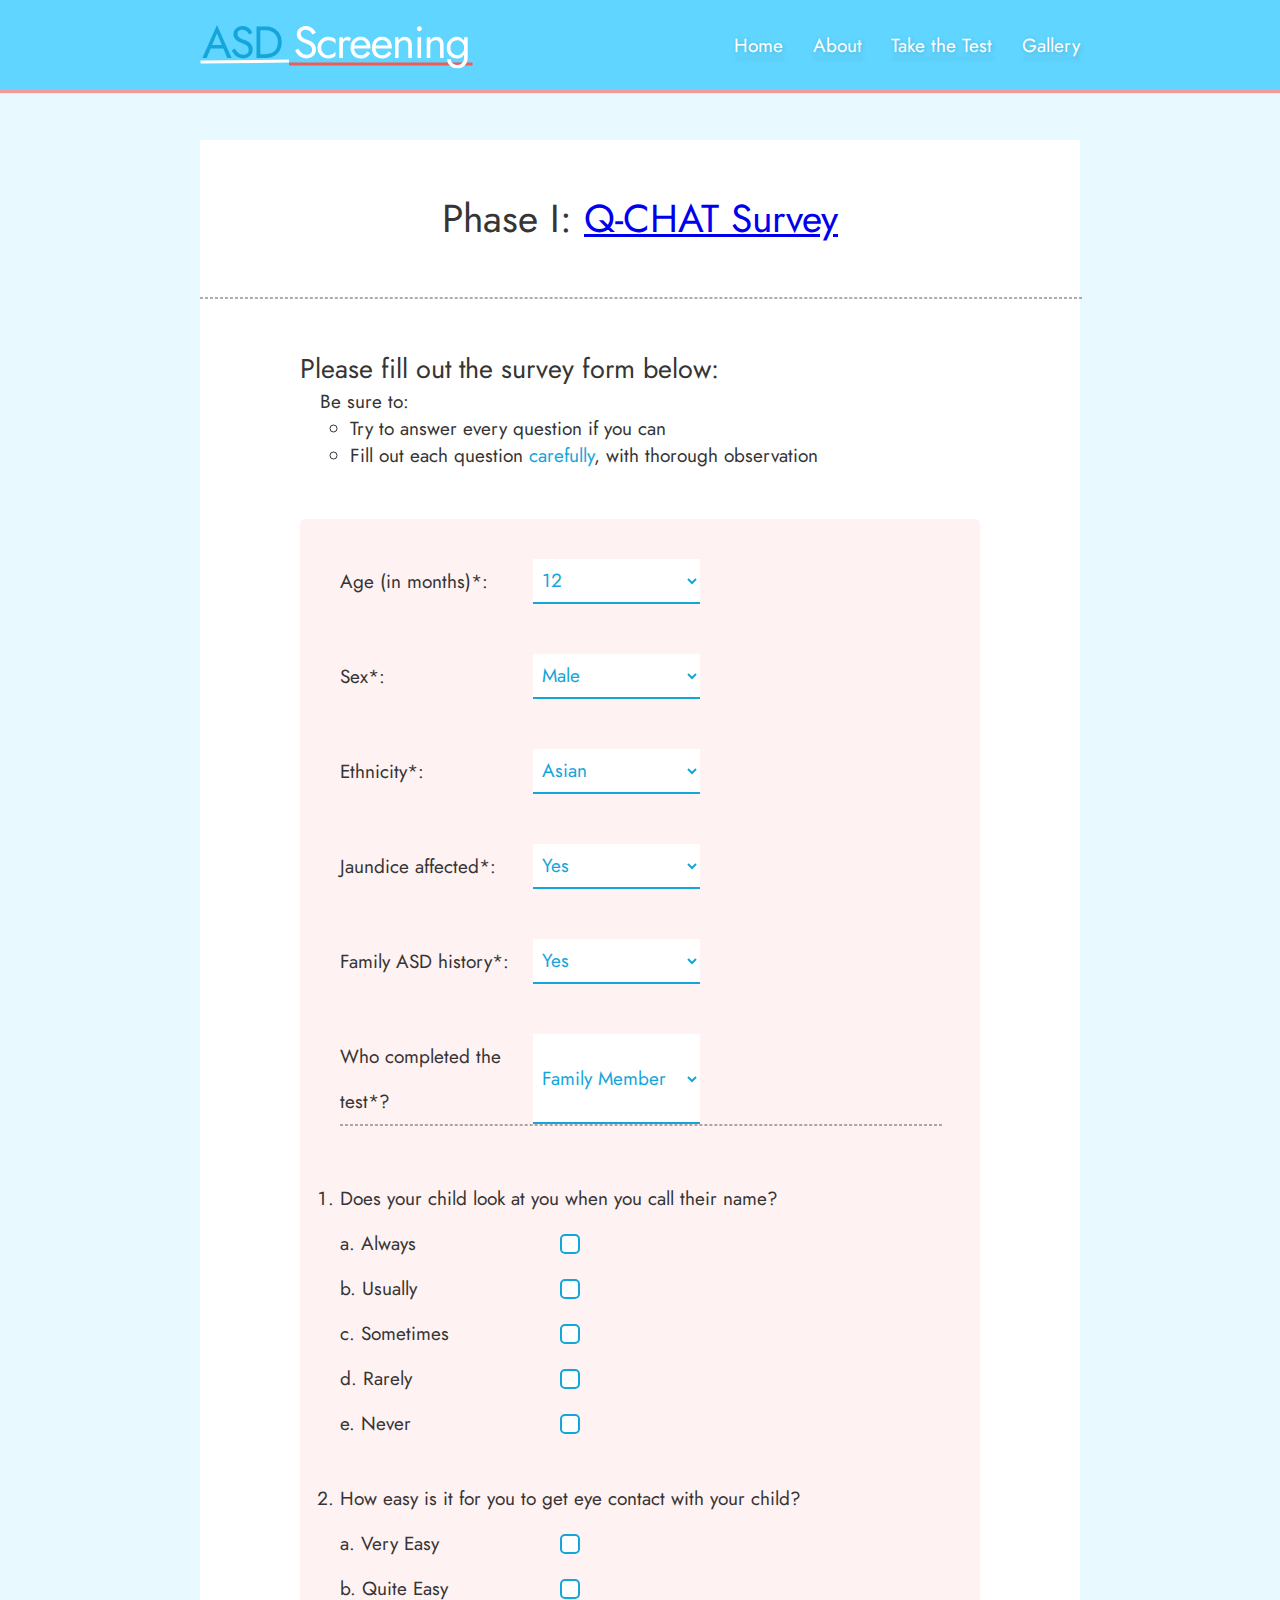
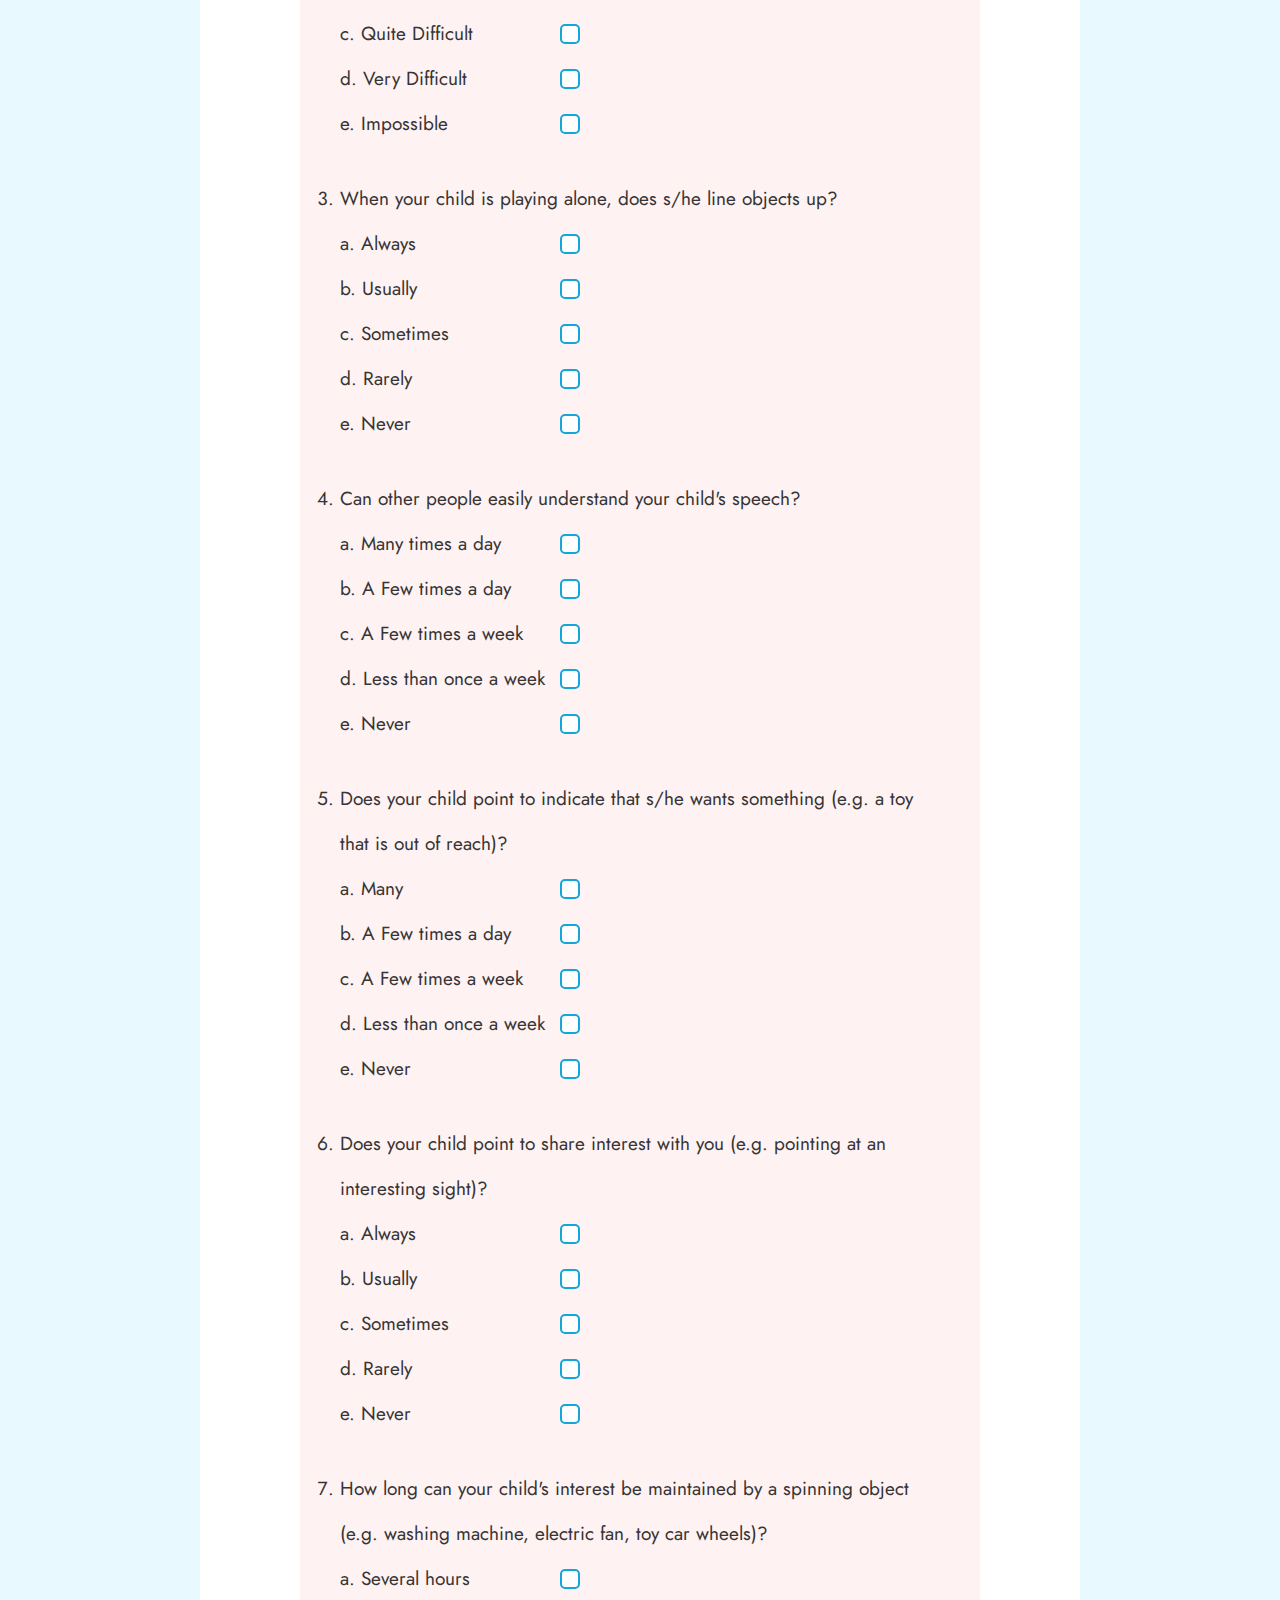
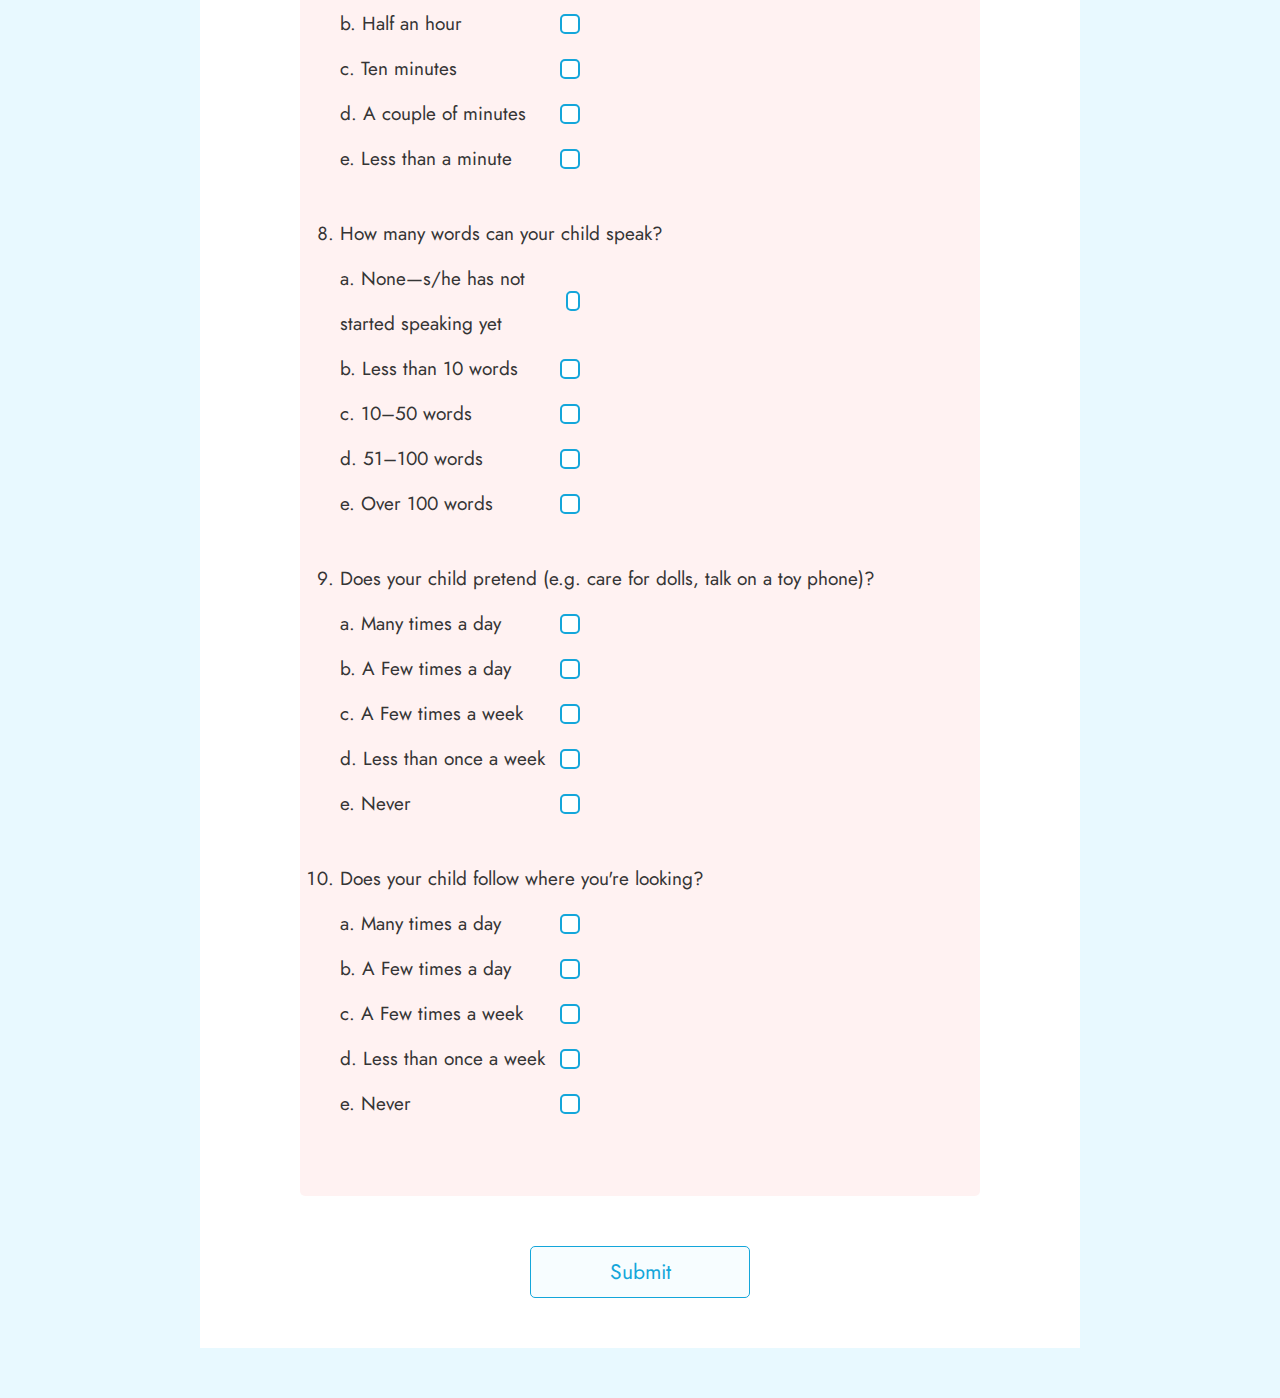
<file: static/html/qchat.htm>
<!DOCTYPE html>
<html lang="en">
  <head>
    <meta charset="UTF-8" />
    <meta name="viewport" content="width=device-width, initial-scale=1.0" />
    <title>Phase I: Q-CHAT Questionnaries</title>
    <link rel="stylesheet" href="../css/qchat_style.css" />
    <script src="../js/qchat.js" defer></script>
  </head>
  <body>
    <nav>
      <div class="logo">
        <a class="section_logo" href="index.htm">
          <svg
            id="hover"
            xmlns="http://www.w3.org/2000/svg"
            width="273"
            height="65"
            viewBox="0 0 273 65"
            fill="none"
          >
            <path
              d="M271 55.5H272.5V52.5H271V55.5ZM89 55.5H271V52.5H89V55.5Z"
              fill="white"
            />
            <path
              d="M1.98276 50.5001L0.482859 50.5173L0.517339 53.5171L2.01724 53.4999L1.98276 50.5001ZM2.01724 53.4999L89.0172 52.4999L88.9828 49.5001L1.98276 50.5001L2.01724 53.4999Z"
              fill="#14A6DA"
            />
            <path
              d="M8.76364 38.55L10.1136 34.95H24.0636L25.4136 38.55H8.76364ZM16.9986 23.61L11.6886 36.12L11.3286 36.93L6.64864 48H2.37364L16.9986 14.925L31.6236 48H27.3486L22.7586 37.2L22.3986 36.3L16.9986 23.61ZM34.8257 38.46C35.5457 39.72 36.2957 40.83 37.0757 41.79C37.8857 42.75 38.7857 43.5 39.7757 44.04C40.7657 44.58 41.8907 44.85 43.1507 44.85C44.8307 44.85 46.1807 44.385 47.2007 43.455C48.2207 42.525 48.7307 41.34 48.7307 39.9C48.7307 38.49 48.4007 37.365 47.7407 36.525C47.0807 35.685 46.2107 35.01 45.1307 34.5C44.0807 33.96 42.9557 33.48 41.7557 33.06C40.9757 32.79 40.1057 32.445 39.1457 32.025C38.1857 31.575 37.2707 31.02 36.4007 30.36C35.5307 29.67 34.8107 28.83 34.2407 27.84C33.7007 26.85 33.4307 25.635 33.4307 24.195C33.4307 22.635 33.8207 21.24 34.6007 20.01C35.3807 18.78 36.4607 17.82 37.8407 17.13C39.2207 16.41 40.7957 16.05 42.5657 16.05C44.2757 16.05 45.7607 16.38 47.0207 17.04C48.3107 17.67 49.4057 18.495 50.3057 19.515C51.2057 20.505 51.9107 21.555 52.4207 22.665L49.1357 24.555C48.7457 23.775 48.2507 23.01 47.6507 22.26C47.0507 21.51 46.3157 20.895 45.4457 20.415C44.6057 19.935 43.5707 19.695 42.3407 19.695C40.6307 19.695 39.3857 20.115 38.6057 20.955C37.8257 21.765 37.4357 22.68 37.4357 23.7C37.4357 24.57 37.6607 25.38 38.1107 26.13C38.5607 26.85 39.3107 27.54 40.3607 28.2C41.4407 28.83 42.8957 29.46 44.7257 30.09C45.5657 30.39 46.4507 30.78 47.3807 31.26C48.3107 31.74 49.1657 32.355 49.9457 33.105C50.7557 33.825 51.4157 34.71 51.9257 35.76C52.4357 36.78 52.6907 38.01 52.6907 39.45C52.6907 40.83 52.4207 42.075 51.8807 43.185C51.3707 44.295 50.6507 45.24 49.7207 46.02C48.8207 46.8 47.7857 47.4 46.6157 47.82C45.4757 48.24 44.2757 48.45 43.0157 48.45C41.3057 48.45 39.7157 48.09 38.2457 47.37C36.8057 46.62 35.5307 45.645 34.4207 44.445C33.3407 43.215 32.4557 41.91 31.7657 40.53L34.8257 38.46ZM56.509 16.5H60.334V48H56.509V16.5ZM65.959 48H58.624V44.175H65.959C67.729 44.175 69.349 43.905 70.819 43.365C72.289 42.795 73.549 42 74.599 40.98C75.649 39.93 76.459 38.67 77.029 37.2C77.599 35.73 77.884 34.08 77.884 32.25C77.884 30.42 77.599 28.77 77.029 27.3C76.459 25.83 75.649 24.585 74.599 23.565C73.549 22.515 72.289 21.72 70.819 21.18C69.349 20.61 67.729 20.325 65.959 20.325H58.624V16.5H65.959C69.019 16.5 71.734 17.16 74.104 18.48C76.474 19.8 78.334 21.645 79.684 24.015C81.034 26.355 81.709 29.1 81.709 32.25C81.709 35.4 81.034 38.16 79.684 40.53C78.334 42.87 76.474 44.7 74.104 46.02C71.734 47.34 69.019 48 65.959 48Z"
              fill="white"
            />
            <path
              d="M98.1561 38.46C98.8761 39.72 99.6261 40.83 100.406 41.79C101.216 42.75 102.116 43.5 103.106 44.04C104.096 44.58 105.221 44.85 106.481 44.85C108.161 44.85 109.511 44.385 110.531 43.455C111.551 42.525 112.061 41.34 112.061 39.9C112.061 38.49 111.731 37.365 111.071 36.525C110.411 35.685 109.541 35.01 108.461 34.5C107.411 33.96 106.286 33.48 105.086 33.06C104.306 32.79 103.436 32.445 102.476 32.025C101.516 31.575 100.601 31.02 99.7311 30.36C98.8611 29.67 98.1411 28.83 97.5711 27.84C97.0311 26.85 96.7611 25.635 96.7611 24.195C96.7611 22.635 97.1511 21.24 97.9311 20.01C98.7111 18.78 99.7911 17.82 101.171 17.13C102.551 16.41 104.126 16.05 105.896 16.05C107.606 16.05 109.091 16.38 110.351 17.04C111.641 17.67 112.736 18.495 113.636 19.515C114.536 20.505 115.241 21.555 115.751 22.665L112.466 24.555C112.076 23.775 111.581 23.01 110.981 22.26C110.381 21.51 109.646 20.895 108.776 20.415C107.936 19.935 106.901 19.695 105.671 19.695C103.961 19.695 102.716 20.115 101.936 20.955C101.156 21.765 100.766 22.68 100.766 23.7C100.766 24.57 100.991 25.38 101.441 26.13C101.891 26.85 102.641 27.54 103.691 28.2C104.771 28.83 106.226 29.46 108.056 30.09C108.896 30.39 109.781 30.78 110.711 31.26C111.641 31.74 112.496 32.355 113.276 33.105C114.086 33.825 114.746 34.71 115.256 35.76C115.766 36.78 116.021 38.01 116.021 39.45C116.021 40.83 115.751 42.075 115.211 43.185C114.701 44.295 113.981 45.24 113.051 46.02C112.151 46.8 111.116 47.4 109.946 47.82C108.806 48.24 107.606 48.45 106.346 48.45C104.636 48.45 103.046 48.09 101.576 47.37C100.136 46.62 98.8611 45.645 97.7511 44.445C96.6711 43.215 95.7861 41.91 95.0961 40.53L98.1561 38.46ZM121.234 37.65C121.234 39.09 121.534 40.365 122.134 41.475C122.764 42.585 123.604 43.47 124.654 44.13C125.734 44.76 126.949 45.075 128.299 45.075C129.409 45.075 130.444 44.91 131.404 44.58C132.394 44.22 133.249 43.755 133.969 43.185C134.689 42.585 135.199 41.955 135.499 41.295V45.795C134.779 46.635 133.744 47.295 132.394 47.775C131.074 48.225 129.709 48.45 128.299 48.45C126.289 48.45 124.474 47.985 122.854 47.055C121.234 46.125 119.944 44.85 118.984 43.23C118.054 41.58 117.589 39.72 117.589 37.65C117.589 35.55 118.054 33.69 118.984 32.07C119.944 30.45 121.234 29.175 122.854 28.245C124.474 27.315 126.289 26.85 128.299 26.85C129.709 26.85 131.074 27.09 132.394 27.57C133.744 28.02 134.779 28.665 135.499 29.505V34.005C135.199 33.315 134.689 32.685 133.969 32.115C133.249 31.545 132.394 31.095 131.404 30.765C130.444 30.405 129.409 30.225 128.299 30.225C126.949 30.225 125.734 30.54 124.654 31.17C123.604 31.8 122.764 32.685 122.134 33.825C121.534 34.935 121.234 36.21 121.234 37.65ZM142.904 27.3V48H139.304V27.3H142.904ZM149.159 31.26C148.679 30.9 148.244 30.645 147.854 30.495C147.464 30.315 146.969 30.225 146.369 30.225C145.469 30.225 144.764 30.45 144.254 30.9C143.744 31.35 143.384 31.965 143.174 32.745C142.994 33.525 142.904 34.41 142.904 35.4H141.284C141.284 33.75 141.569 32.295 142.139 31.035C142.739 29.745 143.504 28.725 144.434 27.975C145.364 27.225 146.309 26.85 147.269 26.85C148.019 26.85 148.709 26.955 149.339 27.165C149.999 27.345 150.599 27.72 151.139 28.29L149.159 31.26ZM160.279 48.45C158.359 48.45 156.649 48 155.149 47.1C153.679 46.17 152.524 44.895 151.684 43.275C150.874 41.655 150.469 39.78 150.469 37.65C150.469 35.49 150.889 33.6 151.729 31.98C152.599 30.36 153.799 29.1 155.329 28.2C156.889 27.3 158.689 26.85 160.729 26.85C162.769 26.85 164.509 27.285 165.949 28.155C167.419 28.995 168.544 30.21 169.324 31.8C170.104 33.39 170.494 35.28 170.494 37.47C170.494 37.68 170.479 37.905 170.449 38.145C170.449 38.355 170.449 38.49 170.449 38.55H152.764V35.49H167.614L166.174 37.56C166.264 37.41 166.354 37.185 166.444 36.885C166.534 36.555 166.579 36.285 166.579 36.075C166.579 34.845 166.324 33.78 165.814 32.88C165.334 31.98 164.659 31.275 163.789 30.765C162.919 30.255 161.899 30 160.729 30C159.349 30 158.164 30.3 157.174 30.9C156.214 31.47 155.464 32.31 154.924 33.42C154.414 34.5 154.144 35.835 154.114 37.425C154.114 39.045 154.369 40.425 154.879 41.565C155.389 42.705 156.139 43.575 157.129 44.175C158.119 44.775 159.319 45.075 160.729 45.075C162.139 45.075 163.384 44.775 164.464 44.175C165.544 43.545 166.459 42.6 167.209 41.34L170.134 43.185C169.054 44.925 167.689 46.245 166.039 47.145C164.419 48.015 162.499 48.45 160.279 48.45ZM181.639 48.45C179.719 48.45 178.009 48 176.509 47.1C175.039 46.17 173.884 44.895 173.044 43.275C172.234 41.655 171.829 39.78 171.829 37.65C171.829 35.49 172.249 33.6 173.089 31.98C173.959 30.36 175.159 29.1 176.689 28.2C178.249 27.3 180.049 26.85 182.089 26.85C184.129 26.85 185.869 27.285 187.309 28.155C188.779 28.995 189.904 30.21 190.684 31.8C191.464 33.39 191.854 35.28 191.854 37.47C191.854 37.68 191.839 37.905 191.809 38.145C191.809 38.355 191.809 38.49 191.809 38.55H174.124V35.49H188.974L187.534 37.56C187.624 37.41 187.714 37.185 187.804 36.885C187.894 36.555 187.939 36.285 187.939 36.075C187.939 34.845 187.684 33.78 187.174 32.88C186.694 31.98 186.019 31.275 185.149 30.765C184.279 30.255 183.259 30 182.089 30C180.709 30 179.524 30.3 178.534 30.9C177.574 31.47 176.824 32.31 176.284 33.42C175.774 34.5 175.504 35.835 175.474 37.425C175.474 39.045 175.729 40.425 176.239 41.565C176.749 42.705 177.499 43.575 178.489 44.175C179.479 44.775 180.679 45.075 182.089 45.075C183.499 45.075 184.744 44.775 185.824 44.175C186.904 43.545 187.819 42.6 188.569 41.34L191.494 43.185C190.414 44.925 189.049 46.245 187.399 47.145C185.779 48.015 183.859 48.45 181.639 48.45ZM208.263 35.4C208.263 33.69 207.888 32.4 207.138 31.53C206.388 30.66 205.293 30.225 203.853 30.225C202.803 30.225 201.873 30.45 201.063 30.9C200.283 31.32 199.668 31.92 199.218 32.7C198.798 33.48 198.588 34.38 198.588 35.4V48H194.988V27.3H198.588V30.54C199.278 29.28 200.133 28.35 201.153 27.75C202.203 27.15 203.403 26.85 204.753 26.85C206.943 26.85 208.668 27.585 209.928 29.055C211.218 30.495 211.863 32.46 211.863 34.95V48H208.263V35.4ZM216.83 18.75C216.83 18.06 217.07 17.475 217.55 16.995C218.06 16.515 218.645 16.275 219.305 16.275C219.995 16.275 220.58 16.515 221.06 16.995C221.54 17.475 221.78 18.06 221.78 18.75C221.78 19.41 221.54 19.995 221.06 20.505C220.58 20.985 219.995 21.225 219.305 21.225C218.645 21.225 218.06 20.985 217.55 20.505C217.07 19.995 216.83 19.41 216.83 18.75ZM217.505 27.3H221.105V48H217.505V27.3ZM239.995 35.4C239.995 33.69 239.62 32.4 238.87 31.53C238.12 30.66 237.025 30.225 235.585 30.225C234.535 30.225 233.605 30.45 232.795 30.9C232.015 31.32 231.4 31.92 230.95 32.7C230.53 33.48 230.32 34.38 230.32 35.4V48H226.72V27.3H230.32V30.54C231.01 29.28 231.865 28.35 232.885 27.75C233.935 27.15 235.135 26.85 236.485 26.85C238.675 26.85 240.4 27.585 241.66 29.055C242.95 30.495 243.595 32.46 243.595 34.95V48H239.995V35.4ZM247.167 49.35H250.812C250.812 50.34 251.082 51.255 251.622 52.095C252.162 52.965 252.927 53.655 253.917 54.165C254.907 54.705 256.077 54.975 257.427 54.975C258.477 54.975 259.512 54.72 260.532 54.21C261.552 53.7 262.392 52.89 263.052 51.78C263.742 50.7 264.087 49.29 264.087 47.55V27.3H267.687V47.55C267.687 49.92 267.192 51.9 266.202 53.49C265.212 55.11 263.937 56.325 262.377 57.135C260.817 57.945 259.167 58.35 257.427 58.35C255.417 58.35 253.632 57.975 252.072 57.225C250.542 56.475 249.342 55.41 248.472 54.03C247.602 52.68 247.167 51.12 247.167 49.35ZM246.762 37.65C246.762 35.4 247.227 33.48 248.157 31.89C249.087 30.27 250.332 29.025 251.892 28.155C253.452 27.285 255.162 26.85 257.022 26.85C258.762 26.85 260.277 27.285 261.567 28.155C262.857 29.025 263.862 30.27 264.582 31.89C265.332 33.48 265.707 35.4 265.707 37.65C265.707 39.87 265.332 41.79 264.582 43.41C263.862 45.03 262.857 46.275 261.567 47.145C260.277 48.015 258.762 48.45 257.022 48.45C255.162 48.45 253.452 48.015 251.892 47.145C250.332 46.275 249.087 45.03 248.157 43.41C247.227 41.79 246.762 39.87 246.762 37.65ZM250.407 37.65C250.407 39.24 250.722 40.59 251.352 41.7C252.012 42.81 252.882 43.65 253.962 44.22C255.042 44.79 256.212 45.075 257.472 45.075C258.522 45.075 259.557 44.79 260.577 44.22C261.597 43.65 262.437 42.81 263.097 41.7C263.757 40.59 264.087 39.24 264.087 37.65C264.087 36.45 263.892 35.4 263.502 34.5C263.112 33.57 262.587 32.79 261.927 32.16C261.297 31.53 260.592 31.05 259.812 30.72C259.032 30.39 258.252 30.225 257.472 30.225C256.212 30.225 255.042 30.51 253.962 31.08C252.882 31.65 252.012 32.49 251.352 33.6C250.722 34.71 250.407 36.06 250.407 37.65Z"
              fill="#F35A56"
            />
          </svg>
          <svg
            id="idle"
            width="273"
            height="65"
            viewBox="0 0 273 65"
            fill="none"
            xmlns="http://www.w3.org/2000/svg"
          >
            <path
              d="M271 55.5H272.5V52.5H271V55.5ZM89 55.5H271V52.5H89V55.5Z"
              fill="#F35A56"
            />
            <path
              d="M1.98276 50.5001L0.482859 50.5173L0.517339 53.5171L2.01724 53.4999L1.98276 50.5001ZM2.01724 53.4999L89.0172 52.4999L88.9828 49.5001L1.98276 50.5001L2.01724 53.4999Z"
              fill="white"
            />
            <path
              d="M8.76364 38.55L10.1136 34.95H24.0636L25.4136 38.55H8.76364ZM16.9986 23.61L11.6886 36.12L11.3286 36.93L6.64864 48H2.37364L16.9986 14.925L31.6236 48H27.3486L22.7586 37.2L22.3986 36.3L16.9986 23.61ZM34.8257 38.46C35.5457 39.72 36.2957 40.83 37.0757 41.79C37.8857 42.75 38.7857 43.5 39.7757 44.04C40.7657 44.58 41.8907 44.85 43.1507 44.85C44.8307 44.85 46.1807 44.385 47.2007 43.455C48.2207 42.525 48.7307 41.34 48.7307 39.9C48.7307 38.49 48.4007 37.365 47.7407 36.525C47.0807 35.685 46.2107 35.01 45.1307 34.5C44.0807 33.96 42.9557 33.48 41.7557 33.06C40.9757 32.79 40.1057 32.445 39.1457 32.025C38.1857 31.575 37.2707 31.02 36.4007 30.36C35.5307 29.67 34.8107 28.83 34.2407 27.84C33.7007 26.85 33.4307 25.635 33.4307 24.195C33.4307 22.635 33.8207 21.24 34.6007 20.01C35.3807 18.78 36.4607 17.82 37.8407 17.13C39.2207 16.41 40.7957 16.05 42.5657 16.05C44.2757 16.05 45.7607 16.38 47.0207 17.04C48.3107 17.67 49.4057 18.495 50.3057 19.515C51.2057 20.505 51.9107 21.555 52.4207 22.665L49.1357 24.555C48.7457 23.775 48.2507 23.01 47.6507 22.26C47.0507 21.51 46.3157 20.895 45.4457 20.415C44.6057 19.935 43.5707 19.695 42.3407 19.695C40.6307 19.695 39.3857 20.115 38.6057 20.955C37.8257 21.765 37.4357 22.68 37.4357 23.7C37.4357 24.57 37.6607 25.38 38.1107 26.13C38.5607 26.85 39.3107 27.54 40.3607 28.2C41.4407 28.83 42.8957 29.46 44.7257 30.09C45.5657 30.39 46.4507 30.78 47.3807 31.26C48.3107 31.74 49.1657 32.355 49.9457 33.105C50.7557 33.825 51.4157 34.71 51.9257 35.76C52.4357 36.78 52.6907 38.01 52.6907 39.45C52.6907 40.83 52.4207 42.075 51.8807 43.185C51.3707 44.295 50.6507 45.24 49.7207 46.02C48.8207 46.8 47.7857 47.4 46.6157 47.82C45.4757 48.24 44.2757 48.45 43.0157 48.45C41.3057 48.45 39.7157 48.09 38.2457 47.37C36.8057 46.62 35.5307 45.645 34.4207 44.445C33.3407 43.215 32.4557 41.91 31.7657 40.53L34.8257 38.46ZM56.509 16.5H60.334V48H56.509V16.5ZM65.959 48H58.624V44.175H65.959C67.729 44.175 69.349 43.905 70.819 43.365C72.289 42.795 73.549 42 74.599 40.98C75.649 39.93 76.459 38.67 77.029 37.2C77.599 35.73 77.884 34.08 77.884 32.25C77.884 30.42 77.599 28.77 77.029 27.3C76.459 25.83 75.649 24.585 74.599 23.565C73.549 22.515 72.289 21.72 70.819 21.18C69.349 20.61 67.729 20.325 65.959 20.325H58.624V16.5H65.959C69.019 16.5 71.734 17.16 74.104 18.48C76.474 19.8 78.334 21.645 79.684 24.015C81.034 26.355 81.709 29.1 81.709 32.25C81.709 35.4 81.034 38.16 79.684 40.53C78.334 42.87 76.474 44.7 74.104 46.02C71.734 47.34 69.019 48 65.959 48Z"
              fill="#14A6DA"
            />
            <path
              d="M98.1561 38.46C98.8761 39.72 99.6261 40.83 100.406 41.79C101.216 42.75 102.116 43.5 103.106 44.04C104.096 44.58 105.221 44.85 106.481 44.85C108.161 44.85 109.511 44.385 110.531 43.455C111.551 42.525 112.061 41.34 112.061 39.9C112.061 38.49 111.731 37.365 111.071 36.525C110.411 35.685 109.541 35.01 108.461 34.5C107.411 33.96 106.286 33.48 105.086 33.06C104.306 32.79 103.436 32.445 102.476 32.025C101.516 31.575 100.601 31.02 99.7311 30.36C98.8611 29.67 98.1411 28.83 97.5711 27.84C97.0311 26.85 96.7611 25.635 96.7611 24.195C96.7611 22.635 97.1511 21.24 97.9311 20.01C98.7111 18.78 99.7911 17.82 101.171 17.13C102.551 16.41 104.126 16.05 105.896 16.05C107.606 16.05 109.091 16.38 110.351 17.04C111.641 17.67 112.736 18.495 113.636 19.515C114.536 20.505 115.241 21.555 115.751 22.665L112.466 24.555C112.076 23.775 111.581 23.01 110.981 22.26C110.381 21.51 109.646 20.895 108.776 20.415C107.936 19.935 106.901 19.695 105.671 19.695C103.961 19.695 102.716 20.115 101.936 20.955C101.156 21.765 100.766 22.68 100.766 23.7C100.766 24.57 100.991 25.38 101.441 26.13C101.891 26.85 102.641 27.54 103.691 28.2C104.771 28.83 106.226 29.46 108.056 30.09C108.896 30.39 109.781 30.78 110.711 31.26C111.641 31.74 112.496 32.355 113.276 33.105C114.086 33.825 114.746 34.71 115.256 35.76C115.766 36.78 116.021 38.01 116.021 39.45C116.021 40.83 115.751 42.075 115.211 43.185C114.701 44.295 113.981 45.24 113.051 46.02C112.151 46.8 111.116 47.4 109.946 47.82C108.806 48.24 107.606 48.45 106.346 48.45C104.636 48.45 103.046 48.09 101.576 47.37C100.136 46.62 98.8611 45.645 97.7511 44.445C96.6711 43.215 95.7861 41.91 95.0961 40.53L98.1561 38.46ZM121.234 37.65C121.234 39.09 121.534 40.365 122.134 41.475C122.764 42.585 123.604 43.47 124.654 44.13C125.734 44.76 126.949 45.075 128.299 45.075C129.409 45.075 130.444 44.91 131.404 44.58C132.394 44.22 133.249 43.755 133.969 43.185C134.689 42.585 135.199 41.955 135.499 41.295V45.795C134.779 46.635 133.744 47.295 132.394 47.775C131.074 48.225 129.709 48.45 128.299 48.45C126.289 48.45 124.474 47.985 122.854 47.055C121.234 46.125 119.944 44.85 118.984 43.23C118.054 41.58 117.589 39.72 117.589 37.65C117.589 35.55 118.054 33.69 118.984 32.07C119.944 30.45 121.234 29.175 122.854 28.245C124.474 27.315 126.289 26.85 128.299 26.85C129.709 26.85 131.074 27.09 132.394 27.57C133.744 28.02 134.779 28.665 135.499 29.505V34.005C135.199 33.315 134.689 32.685 133.969 32.115C133.249 31.545 132.394 31.095 131.404 30.765C130.444 30.405 129.409 30.225 128.299 30.225C126.949 30.225 125.734 30.54 124.654 31.17C123.604 31.8 122.764 32.685 122.134 33.825C121.534 34.935 121.234 36.21 121.234 37.65ZM142.904 27.3V48H139.304V27.3H142.904ZM149.159 31.26C148.679 30.9 148.244 30.645 147.854 30.495C147.464 30.315 146.969 30.225 146.369 30.225C145.469 30.225 144.764 30.45 144.254 30.9C143.744 31.35 143.384 31.965 143.174 32.745C142.994 33.525 142.904 34.41 142.904 35.4H141.284C141.284 33.75 141.569 32.295 142.139 31.035C142.739 29.745 143.504 28.725 144.434 27.975C145.364 27.225 146.309 26.85 147.269 26.85C148.019 26.85 148.709 26.955 149.339 27.165C149.999 27.345 150.599 27.72 151.139 28.29L149.159 31.26ZM160.279 48.45C158.359 48.45 156.649 48 155.149 47.1C153.679 46.17 152.524 44.895 151.684 43.275C150.874 41.655 150.469 39.78 150.469 37.65C150.469 35.49 150.889 33.6 151.729 31.98C152.599 30.36 153.799 29.1 155.329 28.2C156.889 27.3 158.689 26.85 160.729 26.85C162.769 26.85 164.509 27.285 165.949 28.155C167.419 28.995 168.544 30.21 169.324 31.8C170.104 33.39 170.494 35.28 170.494 37.47C170.494 37.68 170.479 37.905 170.449 38.145C170.449 38.355 170.449 38.49 170.449 38.55H152.764V35.49H167.614L166.174 37.56C166.264 37.41 166.354 37.185 166.444 36.885C166.534 36.555 166.579 36.285 166.579 36.075C166.579 34.845 166.324 33.78 165.814 32.88C165.334 31.98 164.659 31.275 163.789 30.765C162.919 30.255 161.899 30 160.729 30C159.349 30 158.164 30.3 157.174 30.9C156.214 31.47 155.464 32.31 154.924 33.42C154.414 34.5 154.144 35.835 154.114 37.425C154.114 39.045 154.369 40.425 154.879 41.565C155.389 42.705 156.139 43.575 157.129 44.175C158.119 44.775 159.319 45.075 160.729 45.075C162.139 45.075 163.384 44.775 164.464 44.175C165.544 43.545 166.459 42.6 167.209 41.34L170.134 43.185C169.054 44.925 167.689 46.245 166.039 47.145C164.419 48.015 162.499 48.45 160.279 48.45ZM181.639 48.45C179.719 48.45 178.009 48 176.509 47.1C175.039 46.17 173.884 44.895 173.044 43.275C172.234 41.655 171.829 39.78 171.829 37.65C171.829 35.49 172.249 33.6 173.089 31.98C173.959 30.36 175.159 29.1 176.689 28.2C178.249 27.3 180.049 26.85 182.089 26.85C184.129 26.85 185.869 27.285 187.309 28.155C188.779 28.995 189.904 30.21 190.684 31.8C191.464 33.39 191.854 35.28 191.854 37.47C191.854 37.68 191.839 37.905 191.809 38.145C191.809 38.355 191.809 38.49 191.809 38.55H174.124V35.49H188.974L187.534 37.56C187.624 37.41 187.714 37.185 187.804 36.885C187.894 36.555 187.939 36.285 187.939 36.075C187.939 34.845 187.684 33.78 187.174 32.88C186.694 31.98 186.019 31.275 185.149 30.765C184.279 30.255 183.259 30 182.089 30C180.709 30 179.524 30.3 178.534 30.9C177.574 31.47 176.824 32.31 176.284 33.42C175.774 34.5 175.504 35.835 175.474 37.425C175.474 39.045 175.729 40.425 176.239 41.565C176.749 42.705 177.499 43.575 178.489 44.175C179.479 44.775 180.679 45.075 182.089 45.075C183.499 45.075 184.744 44.775 185.824 44.175C186.904 43.545 187.819 42.6 188.569 41.34L191.494 43.185C190.414 44.925 189.049 46.245 187.399 47.145C185.779 48.015 183.859 48.45 181.639 48.45ZM208.263 35.4C208.263 33.69 207.888 32.4 207.138 31.53C206.388 30.66 205.293 30.225 203.853 30.225C202.803 30.225 201.873 30.45 201.063 30.9C200.283 31.32 199.668 31.92 199.218 32.7C198.798 33.48 198.588 34.38 198.588 35.4V48H194.988V27.3H198.588V30.54C199.278 29.28 200.133 28.35 201.153 27.75C202.203 27.15 203.403 26.85 204.753 26.85C206.943 26.85 208.668 27.585 209.928 29.055C211.218 30.495 211.863 32.46 211.863 34.95V48H208.263V35.4ZM216.83 18.75C216.83 18.06 217.07 17.475 217.55 16.995C218.06 16.515 218.645 16.275 219.305 16.275C219.995 16.275 220.58 16.515 221.06 16.995C221.54 17.475 221.78 18.06 221.78 18.75C221.78 19.41 221.54 19.995 221.06 20.505C220.58 20.985 219.995 21.225 219.305 21.225C218.645 21.225 218.06 20.985 217.55 20.505C217.07 19.995 216.83 19.41 216.83 18.75ZM217.505 27.3H221.105V48H217.505V27.3ZM239.995 35.4C239.995 33.69 239.62 32.4 238.87 31.53C238.12 30.66 237.025 30.225 235.585 30.225C234.535 30.225 233.605 30.45 232.795 30.9C232.015 31.32 231.4 31.92 230.95 32.7C230.53 33.48 230.32 34.38 230.32 35.4V48H226.72V27.3H230.32V30.54C231.01 29.28 231.865 28.35 232.885 27.75C233.935 27.15 235.135 26.85 236.485 26.85C238.675 26.85 240.4 27.585 241.66 29.055C242.95 30.495 243.595 32.46 243.595 34.95V48H239.995V35.4ZM247.167 49.35H250.812C250.812 50.34 251.082 51.255 251.622 52.095C252.162 52.965 252.927 53.655 253.917 54.165C254.907 54.705 256.077 54.975 257.427 54.975C258.477 54.975 259.512 54.72 260.532 54.21C261.552 53.7 262.392 52.89 263.052 51.78C263.742 50.7 264.087 49.29 264.087 47.55V27.3H267.687V47.55C267.687 49.92 267.192 51.9 266.202 53.49C265.212 55.11 263.937 56.325 262.377 57.135C260.817 57.945 259.167 58.35 257.427 58.35C255.417 58.35 253.632 57.975 252.072 57.225C250.542 56.475 249.342 55.41 248.472 54.03C247.602 52.68 247.167 51.12 247.167 49.35ZM246.762 37.65C246.762 35.4 247.227 33.48 248.157 31.89C249.087 30.27 250.332 29.025 251.892 28.155C253.452 27.285 255.162 26.85 257.022 26.85C258.762 26.85 260.277 27.285 261.567 28.155C262.857 29.025 263.862 30.27 264.582 31.89C265.332 33.48 265.707 35.4 265.707 37.65C265.707 39.87 265.332 41.79 264.582 43.41C263.862 45.03 262.857 46.275 261.567 47.145C260.277 48.015 258.762 48.45 257.022 48.45C255.162 48.45 253.452 48.015 251.892 47.145C250.332 46.275 249.087 45.03 248.157 43.41C247.227 41.79 246.762 39.87 246.762 37.65ZM250.407 37.65C250.407 39.24 250.722 40.59 251.352 41.7C252.012 42.81 252.882 43.65 253.962 44.22C255.042 44.79 256.212 45.075 257.472 45.075C258.522 45.075 259.557 44.79 260.577 44.22C261.597 43.65 262.437 42.81 263.097 41.7C263.757 40.59 264.087 39.24 264.087 37.65C264.087 36.45 263.892 35.4 263.502 34.5C263.112 33.57 262.587 32.79 261.927 32.16C261.297 31.53 260.592 31.05 259.812 30.72C259.032 30.39 258.252 30.225 257.472 30.225C256.212 30.225 255.042 30.51 253.962 31.08C252.882 31.65 252.012 32.49 251.352 33.6C250.722 34.71 250.407 36.06 250.407 37.65Z"
              fill="white"
            />
          </svg>
        </a>
      </div>
      <div class="navItems">
        <a href="index.htm" class="navItem">Home</a>
        <a href="about.htm" class="navItem">About</a>
        <a href="qchat.htm" class="navItem">Take the Test</a>
        <a href="#gallery" class="navItem">Gallery</a>
      </div>
    </nav>
    <div class="content">
      <div class="header">
        <span class="heading">
          Phase I: <a href="about.htm" class="what">Q-CHAT Survey</a>
        </span>
        <hr class="separator" />
        <span class="guide">
          Please fill out the survey form below: <br />
          <section class="guide1">
            Be sure to:
            <li class="li">Try to answer every question if you can</li>
            <li class="li">
              Fill out each question <span class="what1">carefully</span>, with
              thorough observation
            </li>
          </section>
        </span>
      </div>
      <div class="container-qn">
        <form action="" method="post" class="form_qchat">
          <div class="gen-qns">
            <div class="text-label">
              <label for="age">Age (in months)*:</label>
              <select name="age" id="age"></select>
            </div>

            <div class="text-label">
              <label for="sex">Sex*:</label>
              <select name="sex" id="sex" required>
                <option value="m">Male</option>
                <option value="f">Female</option>
                <option value="others">Others</option>
              </select>
            </div>

            <div class="text-label">
              <label for="ethnicity">Ethnicity*:</label>
              <select name="ethnicity" id="ethnicity" required>
                <option value="asian">Asian</option>
                <option value="black">Black</option>
                <option value="Hispanic">Hispanic</option>
                <option value="middle eastern">Middle Eastern</option>
                <option value="south asian">South Asian</option>
                <option value="White European">White European</option>
                <option value="Latino">Latino</option>
                <option value="mixed">Mixed</option>
                <option value="Others">Others</option>
              </select>
            </div>

            <div class="text-label">
              <label for="jaundice">Jaundice affected*:</label>
              <select name="jaundice" id="jaundice" required>
                <option value="yes">Yes</option>
                <option value="no">No</option>
              </select>
            </div>

            <div class="text-label">
              <label for="family_history">Family ASD history*:</label>
              <select name="family_history" id="family_history" required>
                <option value="yes">Yes</option>
                <option value="no">No</option>
              </select>
            </div>

            <div class="text-label">
              <label for="test-doer">Who completed the test*?</label>
              <select name="test-doer" id="test-doer" required>
                <option value="family member">Family Member</option>
                <option value="Health Care Professional">
                  Health Care Professional
                </option>
                <option value="Self">Self</option>
              </select>
            </div>
          </div>
          <hr class="separator" />
          <div class="survey-qns">
            <ol class="qns">
              <li>
                Does your child look at you when you call their name?
                <ol class="opts">
                  <li>
                    <label for="qn1">a. Always</label>
                    <input type="radio" name="qn1" id="qn1" />
                  </li>
                  <li>
                    <label for="qn1">b. Usually</label>
                    <input type="radio" name="qn1" id="qn1" />
                  </li>
                  <li>
                    <label for="qn1">c. Sometimes</label>
                    <input type="radio" name="qn1" id="qn1" />
                  </li>
                  <li>
                    <label for="qn1">d. Rarely</label>
                    <input type="radio" name="qn1" id="qn1" />
                  </li>
                  <li>
                    <label for="qn1">e. Never</label>
                    <input type="radio" name="qn1" id="qn1" />
                  </li>
                </ol>
              </li>
              <li>
                How easy is it for you to get eye contact with your child?

                <ol class="opts">
                  <li>
                    <label for="qn2">a. Very Easy</label>
                    <input type="radio" name="qn2" id="qn2" />
                  </li>
                  <li>
                    <label for="qn2">b. Quite Easy</label>
                    <input type="radio" name="qn2" id="qn2" />
                  </li>
                  <li>
                    <label for="qn2">c. Quite Difficult</label>
                    <input type="radio" name="qn2" id="qn2" />
                  </li>
                  <li>
                    <label for="qn2">d. Very Difficult</label>
                    <input type="radio" name="qn2" id="qn2" />
                  </li>
                  <li>
                    <label for="qn2">e. Impossible</label>
                    <input type="radio" name="qn2" id="qn2" />
                  </li>
                </ol>
              </li>
              <li>
                When your child is playing alone, does s/he line objects up?

                <ol class="opts">
                  <li>
                    <label for="qn3">a. Always</label>
                    <input type="radio" name="qn3" id="qn3" />
                  </li>
                  <li>
                    <label for="qn3">b. Usually</label>
                    <input type="radio" name="qn3" id="qn3" />
                  </li>
                  <li>
                    <label for="qn3">c. Sometimes</label>
                    <input type="radio" name="qn3" id="qn3" />
                  </li>
                  <li>
                    <label for="qn3">d. Rarely</label>
                    <input type="radio" name="qn3" id="qn3" />
                  </li>
                  <li>
                    <label for="qn3">e. Never</label>
                    <input type="radio" name="qn3" id="qn3" />
                  </li>
                </ol>
              </li>
              <li>
                Can other people easily understand your child's speech?
                <ol class="opts">
                  <li>
                    <label for="qn4">a. Many times a day</label>
                    <input type="radio" name="qn4" id="qn4" />
                  </li>
                  <li>
                    <label for="qn4">b. A Few times a day</label>
                    <input type="radio" name="qn4" id="qn4" />
                  </li>
                  <li>
                    <label for="qn4">c. A Few times a week</label>
                    <input type="radio" name="qn4" id="qn4" />
                  </li>
                  <li>
                    <label for="qn4">d. Less than once a week</label>
                    <input type="radio" name="qn4" id="qn4" />
                  </li>
                  <li>
                    <label for="qn4">e. Never</label>
                    <input type="radio" name="qn4" id="qn4" />
                  </li>
                </ol>
              </li>
              <li>
                Does your child point to indicate that s/he wants something
                (e.g. a toy that is out of reach)?

                <ol class="opts">
                  <li>
                    <label for="qn5">a. Many </label>
                    <input type="radio" name="qn5" id="qn5" />
                  </li>
                  <li>
                    <label for="qn5">b. A Few times a day</label>
                    <input type="radio" name="qn5" id="qn5" />
                  </li>
                  <li>
                    <label for="qn5">c. A Few times a week</label>
                    <input type="radio" name="qn5" id="qn5" />
                  </li>
                  <li>
                    <label for="qn5">d. Less than once a week</label>
                    <input type="radio" name="qn5" id="qn5" />
                  </li>
                  <li>
                    <label for="qn5">e. Never</label>
                    <input type="radio" name="qn5" id="qn5" />
                  </li>
                </ol>
              </li>
              <li>
                Does your child point to share interest with you (e.g. pointing
                at an interesting sight)?

                <ol class="opts">
                  <li>
                    <label for="qn6">a. Always</label>
                    <input type="radio" name="qn6" id="qn6" />
                  </li>
                  <li>
                    <label for="qn6">b. Usually</label>
                    <input type="radio" name="qn6" id="qn6" />
                  </li>
                  <li>
                    <label for="qn6">c. Sometimes</label>
                    <input type="radio" name="qn6" id="qn6" />
                  </li>
                  <li>
                    <label for="qn6">d. Rarely</label>
                    <input type="radio" name="qn6" id="qn6" />
                  </li>
                  <li>
                    <label for="qn6">e. Never</label>
                    <input type="radio" name="qn6" id="qn6" />
                  </li>
                </ol>
              </li>
              <li>
                How long can your child's interest be maintained by a spinning
                object (e.g. washing machine, electric fan, toy car wheels)?
                <ol class="opts">
                  <li>
                    <label for="qn7">a. Several hours</label>
                    <input type="radio" name="qn7" id="qn7" />
                  </li>
                  <li>
                    <label for="qn7">b. Half an hour</label>
                    <input type="radio" name="qn7" id="qn7" />
                  </li>
                  <li>
                    <label for="qn7">c. Ten minutes</label>
                    <input type="radio" name="qn7" id="qn7" />
                  </li>
                  <li>
                    <label for="qn7">d. A couple of minutes</label>
                    <input type="radio" name="qn7" id="qn7" />
                  </li>
                  <li>
                    <label for="qn7">e. Less than a minute</label>
                    <input type="radio" name="qn7" id="qn7" />
                  </li>
                </ol>
              </li>
              <li>
                How many words can your child speak?
                <ol class="opts">
                  <li>
                    <label for="qn8"
                      >a. None—s/he has not started speaking yet
                    </label>
                    <input type="radio" name="qn8" id="qn8" />
                  </li>
                  <li>
                    <label for="qn8">b. Less than 10 words </label>
                    <input type="radio" name="qn8" id="qn8" />
                  </li>
                  <li>
                    <label for="qn8">c. 10–50 words </label>
                    <input type="radio" name="qn8" id="qn8" />
                  </li>
                  <li>
                    <label for="qn8">d. 51–100 words</label>
                    <input type="radio" name="qn8" id="qn8" />
                  </li>
                  <li>
                    <label for="qn8">e. Over 100 words </label>
                    <input type="radio" name="qn8" id="qn8" />
                  </li>
                </ol>
              </li>
              <li>
                Does your child pretend (e.g. care for dolls, talk on a toy
                phone)?
                <ol class="opts">
                  <li>
                    <label for="qn9">a. Many times a day</label>
                    <input type="radio" name="qn9" id="qn9" />
                  </li>
                  <li>
                    <label for="qn9">b. A Few times a day</label>
                    <input type="radio" name="qn9" id="qn9" />
                  </li>
                  <li>
                    <label for="qn9">c. A Few times a week</label>
                    <input type="radio" name="qn9" id="qn9" />
                  </li>
                  <li>
                    <label for="qn9">d. Less than once a week</label>
                    <input type="radio" name="qn9" id="qn9" />
                  </li>
                  <li>
                    <label for="qn9">e. Never</label>
                    <input type="radio" name="qn9" id="qn9" />
                  </li>
                </ol>
              </li>
              <li>
                Does your child follow where you're looking?
                <ol class="opts">
                  <li>
                    <label for="qn10">a. Many times a day</label>
                    <input type="radio" name="qn10" id="qn10" />
                  </li>
                  <li>
                    <label for="qn10">b. A Few times a day</label>
                    <input type="radio" name="qn10" id="qn10" />
                  </li>
                  <li>
                    <label for="qn10">c. A Few times a week</label>
                    <input type="radio" name="qn10" id="qn10" />
                  </li>
                  <li>
                    <label for="qn10">d. Less than once a week</label>
                    <input type="radio" name="qn10" id="qn10" />
                  </li>
                  <li>
                    <label for="qn1010">e. Never</label>
                    <input type="radio" name="qn10" id="qn10" />
                  </li>
                </ol>
              </li>
            </ol>
          </div>
        </form>
      </div>
      <button class="submit" type="submit">Submit</button>
    </div>
  </body>
</html>
</file>
<file: static/css/index_style.css>
@import url(com_style.css);

.content{
    .welcome-wrap{
        width: 100%;
        background-image: url(../../Assets/welcome.jpg);
        background-repeat: no-repeat;
        background-position: -200px -260px;
        background-size: 2500px;
        /* opacity: 0.5; */
        .welcome{
            line-height: normal;
            font-size: 49px;
            margin: 40px;
            
            
            .welcomep{
                font-size: 21px;
            }
        }
    }
}

.overview{
    background-color: rgb(251, 231, 230);
    padding: 50px;
    font-size: 36px;
    text-align: center;
    .topic{
        .what1{
            text-decoration: none;
            text-decoration: underline;
            text-underline-offset: 2px;
        }
    }
    .ov{
        display: flex;
        flex-direction: row;
        justify-content: space-around;
        & section{
            text-align: left;
            width: 70%;
            font-size: 21px;
            line-height: 40px;
            & li{
                margin-left: 30px;
                & section{
                    font-size: 18px;
                    margin-left: 30px;
                }
            }
            & a{
                color: var(--blue);
                font-size: 18px;
                &:visited{
                    color: var(--blue);
                }
            }
        }
    }
}
</file>
<file: static/css/about_style.css>
@import url(../css/com_style.css);

.faq{
    margin: 0px 100px 50px 100px;
    background-color: var(--web_bg);
    border-radius: 5px;
    padding: 20px;
    font-size: 21px;
    & ol{
        display: flex;
        flex-direction: column;
        gap: 20px;
        .faq-card{
            background-color: rgba(var(--rosered), 0.6);
            display: flex;
            justify-content: space-between;
            padding: 20px;
            border-radius: 5px;
            color: white;
        }
    }
}
</file>
<file: static/css/qchat_style.css>
@import url(../css/com_style.css);

.header{
    display: flex;
    flex-direction: column;
    justify-content: center;
    width: 100%;
    .guide{
        margin: 0px 100px 50px 100px;
        font-size: 27px;
        /* line-height: 40px; */
        list-style:circle;
        .guide1{
            margin-left: 20px;
            font-size: 19px;
            .li{
                margin-left: 30px;
            }
        }
    }
}

.container-qn{
    /* position: relative; */
    /* width: 75%; */
    margin: 0px 100px 50px 100px;
    font-size: 19px;
    line-height: 45px;
    background-color: rgba(var(--btnhover));
    border-radius: 5px;
    padding: 40px;
    
    & ol{ /* You can use nested tags, but need to associate it with its parent tag/class using &*/ 
        margin: 0px;
    }

    .gen-qns{
        display: flex;
        flex-direction: column;
        gap: 50px;
        width: 80%;
        .text-label{
            display: flex;
            /* justify-content: space-between; */
            width: 75%;
            & label{
                width: 120%;
            }
        }
    }
    
    .opts{
        display: flex;
        width: 40%;
        margin-bottom: 30px;
        flex-direction: column;
        /* fle */
        & li{
            display: flex;
            justify-content: space-between;
            align-items: center;
            list-style:lower-alpha;
            & input[type='radio']{
                all: unset;
                border-radius: 5px;
                border: 2px solid var(--blue);
                background-color: white;
                /* box-shadow: 1px 1px 0px transparent; */
                transition: 100ms ease; 
                width: 20px;
                height: 20px;
                box-sizing: border-box;
                outline: 1px solid transparent;
                outline-offset: 3px;
                transform-origin: center;
                &:hover{
                    background-color: var(--btnhover);
                    border-color: rgba(var(--rosered));
                    /* box-shadow: 1px 1px 0px rgba(var(--rosered)); */
                }
                &:checked{
                    transform: scale(0.75);
                    background-color: rgba(var(--rosered));
                    border-color: rgba(var(--rosered));    
                    outline: 2px solid rgba(var(--rosered));
                }
            }
        }
    } 
}

.content{
    padding-bottom: 50px;
}
.submit{
    width: 25%;
    display: table;
    margin: 0 auto;
}
</file>
